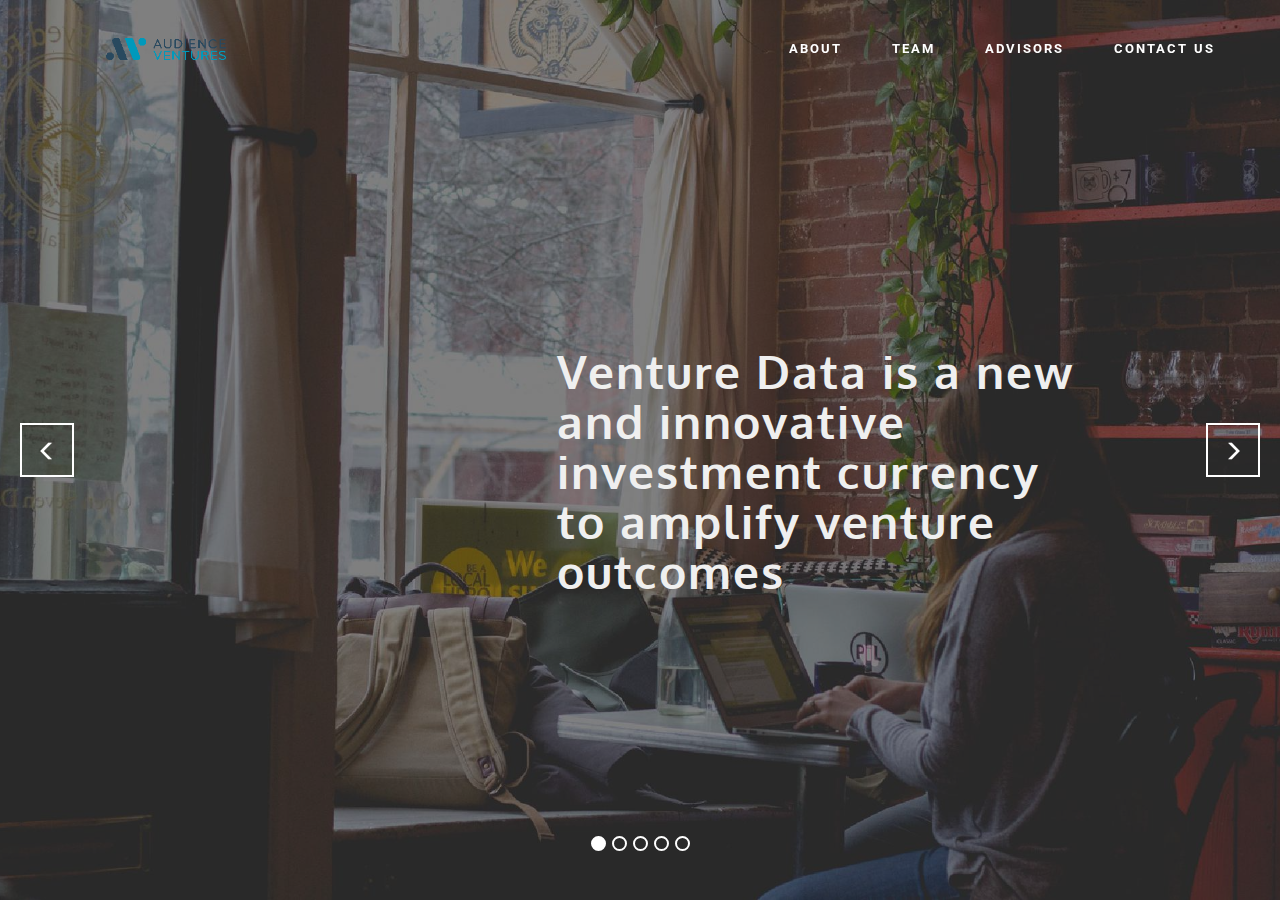
<file: index.html>
<!DOCTYPE html>
<html>
<head>
  <!-- Site made with Mobirise Website Builder v3.12.1, https://mobirise.com -->
  <meta charset="UTF-8">
  <meta http-equiv="X-UA-Compatible" content="IE=edge">
  <meta name="generator" content="Mobirise v3.12.1, mobirise.com">
  <meta name="viewport" content="width=device-width, initial-scale=1">
  <link rel="shortcut icon" href="assets/images/audienceventures-ff-349x128.png" type="image/x-icon">
  <meta name="description" content="">
  
  <link rel="stylesheet" href="https://fonts.googleapis.com/css?family=Roboto:700,400&amp;subset=cyrillic,latin,greek,vietnamese">
  <link rel="stylesheet" href="assets/bootstrap/css/bootstrap.min.css">
  <link rel="stylesheet" href="assets/mobirise/css/style.css">
  <link rel="stylesheet" href="assets/mobirise-slider/style.css">
  <link rel="stylesheet" href="assets/mobirise/css/mbr-additional.css" type="text/css">
  
  
  
</head>
<body>
<section class="mbr-navbar mbr-navbar--freeze mbr-navbar--absolute mbr-navbar--transparent mbr-navbar--sticky mbr-navbar--auto-collapse" id="menu-6">
    <div class="mbr-navbar__section mbr-section">
        <div class="mbr-section__container container">
            <div class="mbr-navbar__container">
                <div class="mbr-navbar__column mbr-navbar__column--s mbr-navbar__brand">
                    <span class="mbr-navbar__brand-link mbr-brand mbr-brand--inline">
                        <span class="mbr-brand__logo"><a href="index.html"><img src="assets/images/audienceventures-ff-349x128.png" class="mbr-navbar__brand-img mbr-brand__img" alt="Mobirise"></a></span>
                        <span class="mbr-brand__name"><a class="mbr-brand__name text-white" href="https://mobirise.com"></a></span>
                    </span>
                </div>
                <div class="mbr-navbar__hamburger mbr-hamburger"><span class="mbr-hamburger__line"></span></div>
                <div class="mbr-navbar__column mbr-navbar__menu">
                    <nav class="mbr-navbar__menu-box mbr-navbar__menu-box--inline-right">
                        <div class="mbr-navbar__column">
                            <ul class="mbr-navbar__items mbr-navbar__items--right float-left mbr-buttons mbr-buttons--freeze mbr-buttons--right btn-decorator mbr-buttons--active mbr-buttons--only-links"> <li class="mbr-navbar__item"><a class="mbr-buttons__link btn text-white" href="index.html#slider-5"></a></li><li class="mbr-navbar__item"><a class="mbr-buttons__link btn text-white" href="About.html">ABOUT</a></li> <li class="mbr-navbar__item"><a class="mbr-buttons__link btn text-white" href="Team.html">TEAM</a></li> <li class="mbr-navbar__item"><a class="mbr-buttons__link btn text-white" href="Advisors.html">ADVISORS</a></li> <li class="mbr-navbar__item"><a class="mbr-buttons__link btn text-white" href="contact.html">CONTACT US</a></li></ul>                            
                            
                        </div>
                    </nav>
                </div>
            </div>
        </div>
    </div>
</section>

<section class="engine"><a rel="external" href="https://mobirise.com">Site Builder</a></section><section class="mbr-slider mbr-section mbr-section--no-padding carousel slide" data-ride="carousel" data-wrap="true" data-interval="5000" id="slider-5" style="background-color: rgb(255, 255, 255);">
    <div class="mbr-section__container">
        <div>
            <ol class="carousel-indicators">
                <li data-app-prevent-settings="" data-target="#slider-5" class="active" data-slide-to="0"></li><li data-app-prevent-settings="" data-target="#slider-5" data-slide-to="1"></li><li data-app-prevent-settings="" data-target="#slider-5" data-slide-to="2"></li><li data-app-prevent-settings="" data-target="#slider-5" data-slide-to="3"></li><li data-app-prevent-settings="" data-target="#slider-5" data-slide-to="4"></li>
            </ol>
            <div class="carousel-inner" role="listbox">
                <div class="mbr-box mbr-section mbr-section--relative mbr-section--fixed-size mbr-section--bg-adapted item dark center mbr-section--full-height active" style="background-image: url(assets/images/mbr-2000x1333.jpg);">
                    <div class="mbr-box__magnet mbr-box__magnet--center-right mbr-box__magnet--sm-padding mbr-after-navbar">
                    <div class="mbr-overlay" style="opacity: 0.5;"></div>                        
                        <div class=" container">
                            
                            <div class="row">
                                <div class=" col-md-6 col-md-offset-5">  

                                <div class="mbr-hero">
                                    <h1 class="mbr-hero__text"><div>Venture Data is a new and innovative investment currency to amplify venture outcomes</div></h1>

                                    <p class="mbr-hero__subtext"></p>
                                </div>
                                
                                </div>
                            </div>
                        </div>
                    </div>
                </div><div class="mbr-box mbr-section mbr-section--relative mbr-section--fixed-size mbr-section--bg-adapted item dark center mbr-section--full-height" style="background-image: url(assets/images/mbr-2-2000x1333.jpg);">
                    <div class="mbr-box__magnet mbr-box__magnet--center-right mbr-box__magnet--sm-padding mbr-after-navbar">
                    <div class="mbr-overlay" style="opacity: 0.5;"></div>                        
                        <div class=" container">
                            
                            <div class="row">
                                <div class=" col-md-6 col-md-offset-5">  

                                <div class="mbr-hero">
                                    <h1 class="mbr-hero__text">Our Industries</h1>

                                    <p class="mbr-hero__subtext"></p>
                                </div>
                                
                                </div>
                            </div>
                        </div>
                    </div>
                </div><div class="mbr-box mbr-section mbr-section--relative mbr-section--fixed-size mbr-section--bg-adapted item dark center mbr-section--full-height" style="background-image: url(assets/images/mbr-2000x1335.jpg);">
                    <div class="mbr-box__magnet mbr-box__magnet--center-left mbr-box__magnet--sm-padding mbr-after-navbar">
                    <div class="mbr-overlay" style="opacity: 0.8;"></div>                        
                        <div class=" container">
                            
                            <div class="row">
                                <div class=" col-md-6 col-md-offset-1">  

                                <div class="mbr-hero">
                                    <h1 class="mbr-hero__text">Subscription Commerce</h1>

                                    <p class="mbr-hero__subtext">At Audience Ventures, we love understanding consumer data and helping our portfolio companies leverage data to acquire new and grow the life-time value of current customers. Technology-enabled subscription commerce, with a particular emphasis on products that lend themselves to require or inspire on-going consumption gets us excited.&nbsp;<br><br><br></p>
                                </div>
                                
                                </div>
                            </div>
                        </div>
                    </div>
                </div><div class="mbr-box mbr-section mbr-section--relative mbr-section--fixed-size mbr-section--bg-adapted item dark center mbr-section--full-height" style="background-image: url(assets/images/mbr-2000x1123.jpg);">
                    <div class="mbr-box__magnet mbr-box__magnet--center-center mbr-box__magnet--sm-padding mbr-after-navbar">
                    <div class="mbr-overlay" style="opacity: 0.8;"></div>                        
                        <div class=" container">
                            
                            <div class="row">
                                <div class=" col-md-8 col-md-offset-2">  

                                <div class="mbr-hero">
                                    <h1 class="mbr-hero__text">Subscription Media/Entertainment</h1>

                                    <p class="mbr-hero__subtext">Our origins in the Media &amp; Entertainment industry, helping content producers and publishers understand their audience, drives our search for unique subscription driven content models that we can help grow through our data-driven investments. We are interested in new models driving offline entertainment with technology enabled attribution and analytics. New applications and strategies driving the SVOD market and technology companies that enable content consumption on a subscription basis.</p>
                                </div>
                                
                                </div>
                            </div>
                        </div>
                    </div>
                </div><div class="mbr-box mbr-section mbr-section--relative mbr-section--fixed-size mbr-section--bg-adapted item dark center mbr-section--full-height" style="background-image: url(assets/images/mbr-2000x1334.jpg);">
                    <div class="mbr-box__magnet mbr-box__magnet--center-center mbr-box__magnet--sm-padding mbr-after-navbar">
                    <div class="mbr-overlay" style="opacity: 0.8;"></div>                        
                        <div class=" container">
                            
                            <div class="row">
                                <div class=" col-md-8 col-md-offset-2">  

                                <div class="mbr-hero">
                                    <h1 class="mbr-hero__text">Peer Financial Tech</h1>

                                    <p class="mbr-hero__subtext">The landscape in technology driven finance is changing rapidly. Consumers and small affinity organizations are driving new models to support the financial system. This includes the first wave of peer lending organizations, the crowd sourced dollars for perks market and more recently equity investments sourced from non-accredited investors. At Audience Ventures we believe the consumer finance industry changes are just beginning as start-ups gain access to data to drive their decision making that rivals incumbents and will allow for new and unique products to serve the rapid market changes.</p>
                                </div>
                                
                                </div>
                            </div>
                        </div>
                    </div>
                </div>
            </div>
            
            <a data-app-prevent-settings="" class="left carousel-control" role="button" data-slide="prev" href="#slider-5">
                <span class="glyphicon glyphicon-menu-left" aria-hidden="true"></span>
                <span class="sr-only">Previous</span>
            </a>
            <a data-app-prevent-settings="" class="right carousel-control" role="button" data-slide="next" href="#slider-5">
                <span class="glyphicon glyphicon-menu-right" aria-hidden="true"></span>
                <span class="sr-only">Next</span>
            </a>
        </div>
    </div>
</section>


  <script src="assets/web/assets/jquery/jquery.min.js"></script>
  <script src="assets/bootstrap/js/bootstrap.min.js"></script>
  <script src="assets/smooth-scroll/smooth-scroll.js"></script>
  <script src="assets/bootstrap-carousel-swipe/bootstrap-carousel-swipe.js"></script>
  <script src="assets/mobirise/js/script.js"></script>
  
  
</body>
</html>
</file>
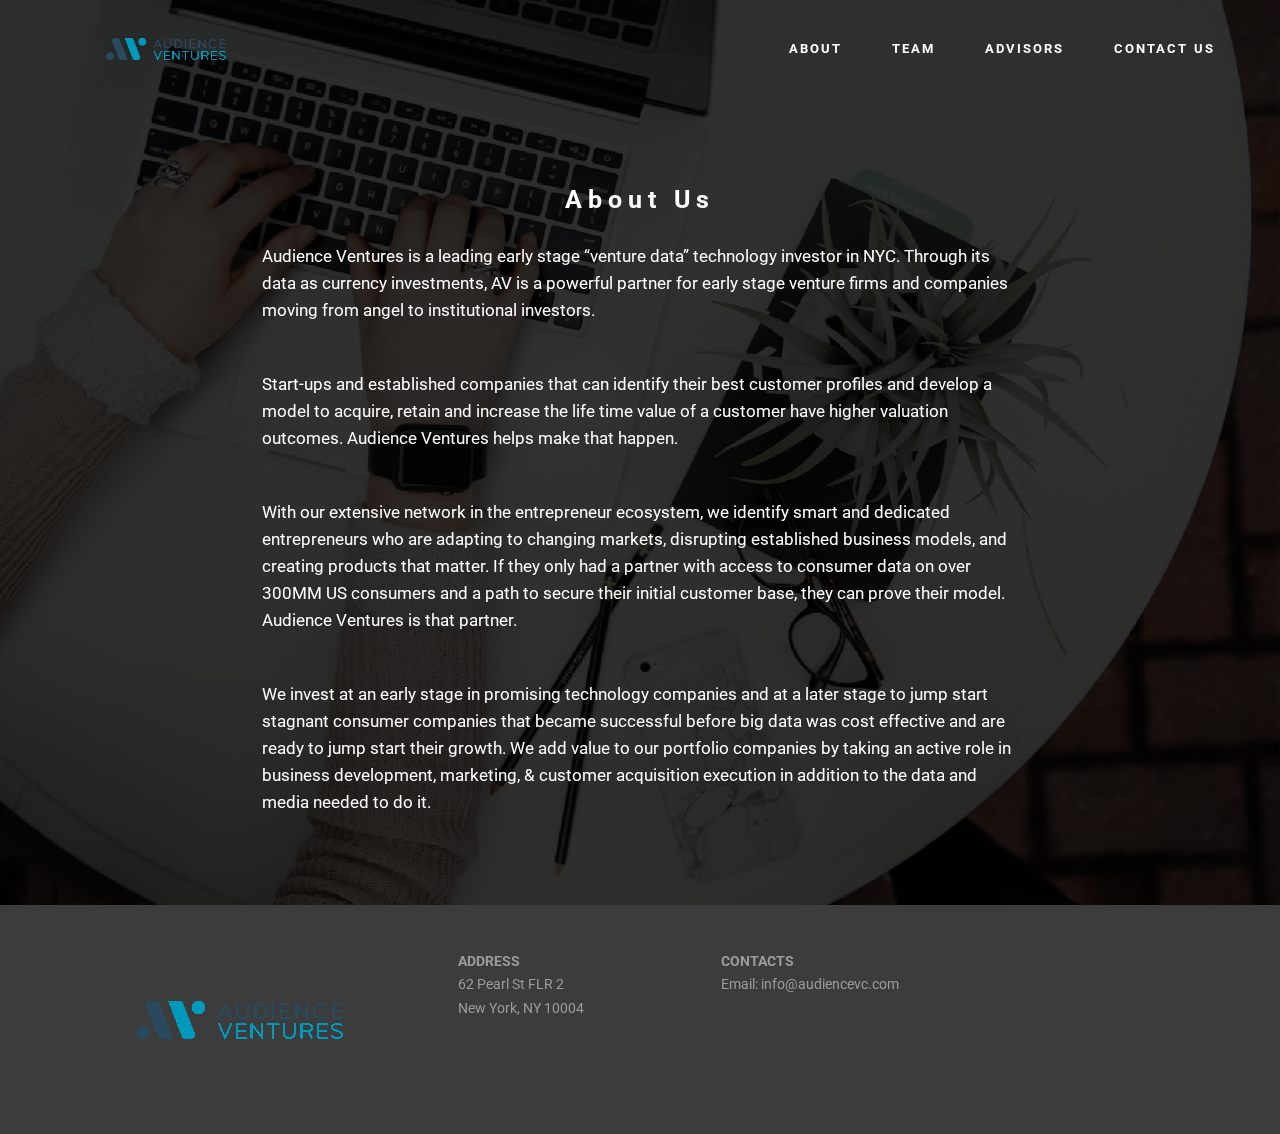
<file: About.html>
<!DOCTYPE html>
<html>
<head>
  <!-- Site made with Mobirise Website Builder v3.12.1, https://mobirise.com -->
  <meta charset="UTF-8">
  <meta http-equiv="X-UA-Compatible" content="IE=edge">
  <meta name="generator" content="Mobirise v3.12.1, mobirise.com">
  <meta name="viewport" content="width=device-width, initial-scale=1">
  <link rel="shortcut icon" href="assets/images/audienceventures-ff-349x128.png" type="image/x-icon">
  <meta name="description" content="Website Maker Description">
  <title>Website Maker Title</title>
  <link rel="stylesheet" href="https://fonts.googleapis.com/css?family=Roboto:700,400&amp;subset=cyrillic,latin,greek,vietnamese">
  <link rel="stylesheet" href="assets/bootstrap/css/bootstrap.min.css">
  <link rel="stylesheet" href="assets/mobirise/css/style.css">
  <link rel="stylesheet" href="assets/mobirise/css/mbr-additional.css" type="text/css">
  
  
  
</head>
<body>
<section class="mbr-navbar mbr-navbar--freeze mbr-navbar--absolute mbr-navbar--transparent mbr-navbar--sticky mbr-navbar--auto-collapse" id="menu-j">
    <div class="mbr-navbar__section mbr-section">
        <div class="mbr-section__container container">
            <div class="mbr-navbar__container">
                <div class="mbr-navbar__column mbr-navbar__column--s mbr-navbar__brand">
                    <span class="mbr-navbar__brand-link mbr-brand mbr-brand--inline">
                        <span class="mbr-brand__logo"><a href="AV.html"><img src="assets/images/audienceventures-ff-349x128.png" class="mbr-navbar__brand-img mbr-brand__img" alt="Mobirise"></a></span>
                        <span class="mbr-brand__name"><a class="mbr-brand__name text-white" href="https://mobirise.com"></a></span>
                    </span>
                </div>
                <div class="mbr-navbar__hamburger mbr-hamburger"><span class="mbr-hamburger__line"></span></div>
                <div class="mbr-navbar__column mbr-navbar__menu">
                    <nav class="mbr-navbar__menu-box mbr-navbar__menu-box--inline-right">
                        <div class="mbr-navbar__column">
                            <ul class="mbr-navbar__items mbr-navbar__items--right float-left mbr-buttons mbr-buttons--freeze mbr-buttons--right btn-decorator mbr-buttons--active mbr-buttons--only-links"> <li class="mbr-navbar__item"><a class="mbr-buttons__link btn text-white" href="index.html#slider-5"></a></li><li class="mbr-navbar__item"><a class="mbr-buttons__link btn text-white" href="About.html">ABOUT</a></li> <li class="mbr-navbar__item"><a class="mbr-buttons__link btn text-white" href="Team.html">TEAM</a></li> <li class="mbr-navbar__item"><a class="mbr-buttons__link btn text-white" href="Advisors.html">ADVISORS</a></li> <li class="mbr-navbar__item"><a class="mbr-buttons__link btn text-white" href="contact.html">CONTACT US</a></li></ul>                            
                            
                        </div>
                    </nav>
                </div>
            </div>
        </div>
    </div>
</section>

<section class="engine"><a rel="external" href="https://mobirise.com">Web Builder</a></section><section class="mbr-section mbr-section--relative mbr-section--fixed-size mbr-parallax-background mbr-after-navbar" id="content5-16" style="background-image: url(assets/images/mbr-12-2000x1333.jpg);">
    <div class="mbr-overlay" style="opacity: 0.8; background-color: rgb(0, 0, 0);"></div>
    <div class="mbr-section__container container mbr-section__container--first" style="padding-top: 93px;">
        <div class="mbr-header mbr-header--wysiwyg row">
            <div class="col-sm-8 col-sm-offset-2">
                <h3 class="mbr-header__text">About Us</h3>
                
            </div>
        </div>
    </div>
    <div class="mbr-section__container container mbr-section__container--last" style="padding-bottom: 93px;">
        <div class="row">
            <div class="mbr-article mbr-article--wysiwyg col-sm-8 col-sm-offset-2"><p>Audience Ventures is a leading early stage “venture data” technology investor in NYC. Through its data as currency investments, AV is a powerful partner for early stage venture firms and companies moving from angel to institutional investors.</p><p><br></p><p>Start-ups and established companies that can identify their best customer profiles and develop a model to acquire, retain and increase the life time value of a customer have higher valuation outcomes. Audience Ventures helps make that happen.</p><p><br></p><p>With our extensive network in the entrepreneur ecosystem, we identify smart and dedicated entrepreneurs who are adapting to changing markets, disrupting established business models, and creating products that matter. If they only had a partner with access to consumer data on over 300MM US consumers and a path to secure their initial customer base, they can prove their model. Audience Ventures is that partner.</p><p><br></p><p>We invest at an early stage in promising technology companies and at a later stage to jump start stagnant consumer companies that became successful before big data was cost effective and are ready to jump start their growth. We add value to our portfolio companies by taking an active role in business development, marketing, &amp; customer acquisition execution in addition to the data and media needed to do it.</p></div>
        </div>
    </div>
    
</section>

<section class="mbr-section mbr-section--relative mbr-section--fixed-size" id="contacts1-i" style="background-color: rgb(60, 60, 60);">
    
    <div class="mbr-section__container container">
        <div class="mbr-contacts mbr-contacts--wysiwyg row" style="padding-top: 45px; padding-bottom: 45px;">
            <div class="col-sm-4">
                <div><img src="assets/images/audienceventures-ff-349x128.png" class="mbr-contacts__img mbr-contacts__img--left"></div>
            </div>
            <div class="col-sm-8">
                <div class="row">
                    <div class="col-sm-4">
                        <p class="mbr-contacts__text"><strong>ADDRESS</strong><br>62 Pearl St FLR 2<br>New York, NY 10004</p>
                    </div>
                    <div class="col-sm-4">
                        <p class="mbr-contacts__text"><strong>CONTACTS</strong><br>
Email: info@audiencevc.com<br><br></p>
                    </div>
                    <div class="col-sm-4"></div>
                </div>
            </div>
        </div>
    </div>
</section>


  <script src="assets/web/assets/jquery/jquery.min.js"></script>
  <script src="assets/bootstrap/js/bootstrap.min.js"></script>
  <script src="assets/smooth-scroll/smooth-scroll.js"></script>
  <script src="assets/jarallax/jarallax.js"></script>
  <script src="assets/mobirise/js/script.js"></script>
  
  
</body>
</html>
</file>
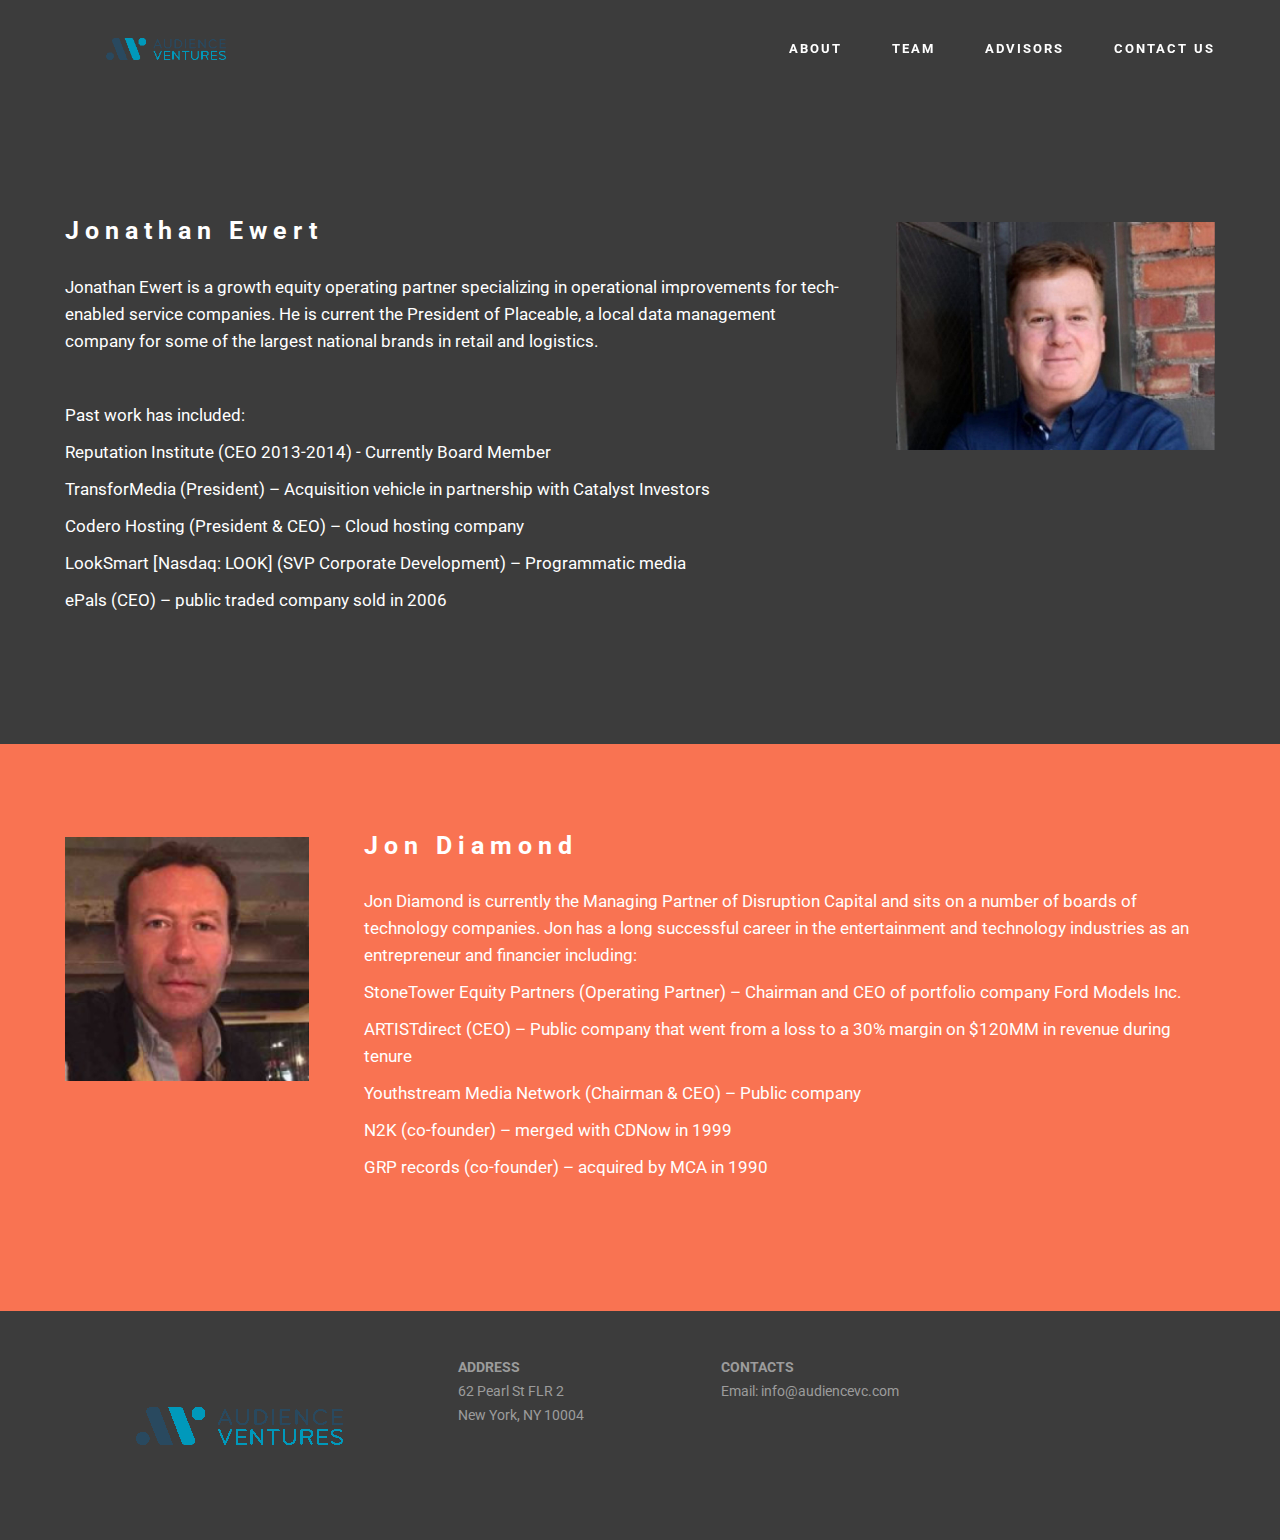
<file: Advisors.html>
<!DOCTYPE html>
<html>
<head>
  <!-- Site made with Mobirise Website Builder v3.12.1, https://mobirise.com -->
  <meta charset="UTF-8">
  <meta http-equiv="X-UA-Compatible" content="IE=edge">
  <meta name="generator" content="Mobirise v3.12.1, mobirise.com">
  <meta name="viewport" content="width=device-width, initial-scale=1">
  <link rel="shortcut icon" href="assets/images/audienceventures-ff-349x128.png" type="image/x-icon">
  <meta name="description" content="Web Page Generator Description">
  <title>Web Page Generator Title</title>
  <link rel="stylesheet" href="https://fonts.googleapis.com/css?family=Roboto:700,400&amp;subset=cyrillic,latin,greek,vietnamese">
  <link rel="stylesheet" href="assets/bootstrap/css/bootstrap.min.css">
  <link rel="stylesheet" href="assets/mobirise/css/style.css">
  <link rel="stylesheet" href="assets/mobirise/css/mbr-additional.css" type="text/css">
  
  
  
</head>
<body>
<section class="mbr-navbar mbr-navbar--freeze mbr-navbar--absolute mbr-navbar--transparent mbr-navbar--sticky mbr-navbar--auto-collapse" id="menu-g">
    <div class="mbr-navbar__section mbr-section">
        <div class="mbr-section__container container">
            <div class="mbr-navbar__container">
                <div class="mbr-navbar__column mbr-navbar__column--s mbr-navbar__brand">
                    <span class="mbr-navbar__brand-link mbr-brand mbr-brand--inline">
                        <span class="mbr-brand__logo"><a href="https://audiencevc.com"><img src="assets/images/audienceventures-ff-349x128.png" class="mbr-navbar__brand-img mbr-brand__img" alt="Mobirise"></a></span>
                        <span class="mbr-brand__name"><a class="mbr-brand__name text-white" href="https://mobirise.com"></a></span>
                    </span>
                </div>
                <div class="mbr-navbar__hamburger mbr-hamburger"><span class="mbr-hamburger__line"></span></div>
                <div class="mbr-navbar__column mbr-navbar__menu">
                    <nav class="mbr-navbar__menu-box mbr-navbar__menu-box--inline-right">
                        <div class="mbr-navbar__column">
                            <ul class="mbr-navbar__items mbr-navbar__items--right float-left mbr-buttons mbr-buttons--freeze mbr-buttons--right btn-decorator mbr-buttons--active mbr-buttons--only-links"> <li class="mbr-navbar__item"><a class="mbr-buttons__link btn text-white" href="index.html#slider-5"></a></li><li class="mbr-navbar__item"><a class="mbr-buttons__link btn text-white" href="About.html">ABOUT</a></li> <li class="mbr-navbar__item"><a class="mbr-buttons__link btn text-white" href="Team.html">TEAM</a></li> <li class="mbr-navbar__item"><a class="mbr-buttons__link btn text-white" href="Advisors.html">ADVISORS</a></li> <li class="mbr-navbar__item"><a class="mbr-buttons__link btn text-white" href="contact.html">CONTACT US</a></li></ul>                            
                            
                        </div>
                    </nav>
                </div>
            </div>
        </div>
    </div>
</section>

<section class="engine"><a rel="external" href="https://mobirise.com">https://mobirise.com/</a></section><section class="mbr-section mbr-section--relative mbr-after-navbar" id="msg-box5-z" style="background-color: rgb(60, 60, 60);">
    
    <div class="mbr-section__container mbr-section__container--isolated container" style="padding-top: 124px; padding-bottom: 93px;">
        <div class="row">
            <div class="mbr-box mbr-box--fixed mbr-box--adapted">
                
                <div class="mbr-box__magnet mbr-class-mbr-box__magnet--center-left col-sm-6 content-size mbr-section__left">
                    <div class="mbr-section__container mbr-section__container--middle">
                        <div class="mbr-header mbr-header--auto-align mbr-header--wysiwyg">
                            <h3 class="mbr-header__text"><span style="font-family: inherit; line-height: 1.5em;">Jonathan Ewert</span><br></h3>
                            
                        </div>
                    </div>
                    <div class="mbr-section__container mbr-section__container--middle">
                        <div class="mbr-article mbr-article--auto-align mbr-article--wysiwyg"><p>Jonathan Ewert is a growth equity operating partner specializing in operational improvements for tech-enabled service companies. He is current the President of Placeable, a local data management company for some of the largest national brands in retail and logistics.&nbsp;</p><p><br></p><p>Past work has included:</p><p>Reputation Institute (CEO 2013-2014) - Currently Board Member</p><p>TransforMedia (President) – Acquisition vehicle in partnership with Catalyst Investors</p><p>Codero Hosting (President &amp; CEO) – Cloud hosting company</p><p>LookSmart [Nasdaq: LOOK] (SVP Corporate Development) – Programmatic media<br></p><p>ePals (CEO) – public traded company sold in 2006<br></p></div>
                    </div>
                    
                </div>
                <div class="mbr-box__magnet mbr-box__magnet--top-left mbr-section__right col-sm-6 image-size" style="width: 21%;">
                    <figure class="mbr-figure mbr-figure--adapted mbr-figure--caption-inside-bottom mbr-figure--full-width"><img src="assets/images/1479183502-jonathan-ewert-2000x1432.jpg" class="mbr-figure__img"></figure>
                </div>
            </div>
        </div>
    </div>
</section>

<section class="mbr-section mbr-section--relative" id="msg-box4-y" style="background-color: rgb(249, 115, 82);">
    
    <div class="mbr-section__container mbr-section__container--isolated container" style="padding-top: 93px; padding-bottom: 93px;">
        <div class="row">
            <div class="mbr-box mbr-box--fixed mbr-box--adapted">
                <div class="mbr-box__magnet mbr-box__magnet--top-right mbr-section__left col-sm-6 image-size" style="width: 17%;">
                    <figure class="mbr-figure mbr-figure--adapted mbr-figure--caption-inside-bottom mbr-figure--full-width"><img src="assets/images/aaeaaqaaaaaaaaimaaaajdi2zdhiogrilwviytgtndfmnc1in2zhlwzlmdcxymiynthlnq-2000x2000.jpg" class="mbr-figure__img"></figure>
                </div>
                <div class="mbr-box__magnet mbr-class-mbr-box__magnet--center-left col-sm-6 content-size mbr-section__right">
                    <div class="mbr-section__container mbr-section__container--middle">
                        <div class="mbr-header mbr-header--auto-align mbr-header--wysiwyg">
                            <h3 class="mbr-header__text">Jon Diamond</h3>
                            
                        </div>
                    </div>
                    <div class="mbr-section__container mbr-section__container--middle">
                        <div class="mbr-article mbr-article--auto-align mbr-article--wysiwyg"><p>Jon Diamond is currently the Managing Partner of Disruption Capital and sits on a number of boards of technology companies. Jon has a long successful career in the entertainment and technology industries as an entrepreneur and financier including:&nbsp;</p><p>StoneTower Equity Partners (Operating Partner) – Chairman and CEO of portfolio company Ford Models Inc.</p><p>ARTISTdirect (CEO) – Public company that went from a loss to a 30% margin on $120MM in revenue during tenure<br></p><p>Youthstream Media Network (Chairman &amp; CEO) – Public company<br></p><p>N2K (co-founder) – merged with CDNow in 1999<br></p><p>GRP records (co-founder) – acquired by MCA in 1990<br></p></div>
                    </div>
                    
                </div>
                
            </div>
        </div>
    </div>
</section>

<section class="mbr-section mbr-section--relative mbr-section--fixed-size" id="contacts1-f" style="background-color: rgb(60, 60, 60);">
    
    <div class="mbr-section__container container">
        <div class="mbr-contacts mbr-contacts--wysiwyg row" style="padding-top: 45px; padding-bottom: 45px;">
            <div class="col-sm-4">
                <div><img src="assets/images/audienceventures-ff-349x128.png" class="mbr-contacts__img mbr-contacts__img--left"></div>
            </div>
            <div class="col-sm-8">
                <div class="row">
                    <div class="col-sm-4">
                        <p class="mbr-contacts__text"><strong>ADDRESS</strong><br>62 Pearl St FLR 2<br>New York, NY 10004</p>
                    </div>
                    <div class="col-sm-4">
                        <p class="mbr-contacts__text"><strong>CONTACTS</strong><br>
Email: info@audiencevc.com<br><br></p>
                    </div>
                    <div class="col-sm-4"></div>
                </div>
            </div>
        </div>
    </div>
</section>


  <script src="assets/web/assets/jquery/jquery.min.js"></script>
  <script src="assets/bootstrap/js/bootstrap.min.js"></script>
  <script src="assets/smooth-scroll/smooth-scroll.js"></script>
  <script src="assets/mobirise/js/script.js"></script>
  
  
</body>
</html>
</file>
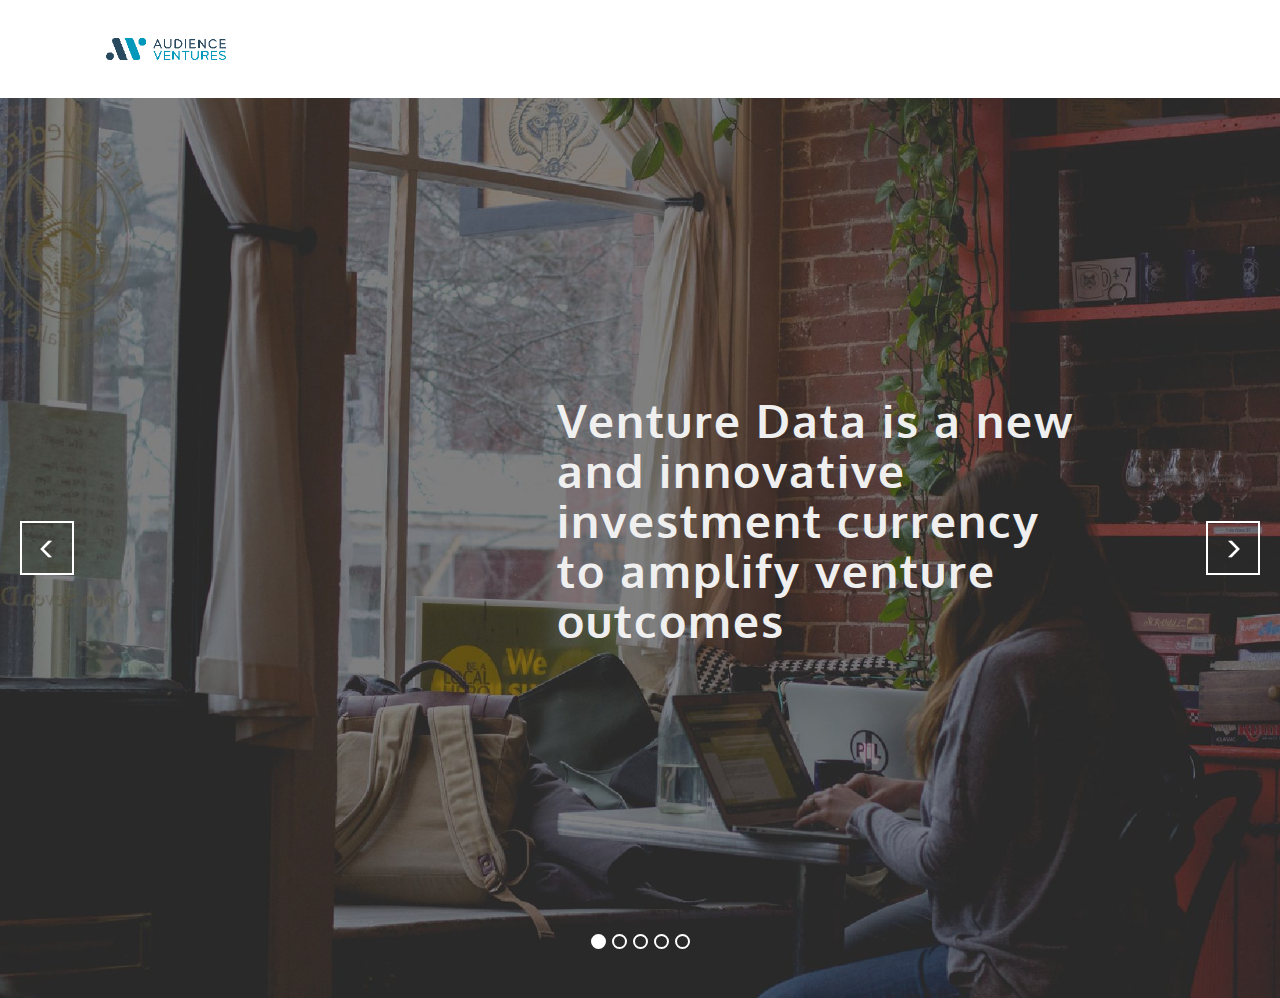
<file: AV.html>
<!DOCTYPE html>
<html>
<head>
  <!-- Site made with Mobirise Website Builder v3.12.1, https://mobirise.com -->
  <meta charset="UTF-8">
  <meta http-equiv="X-UA-Compatible" content="IE=edge">
  <meta name="generator" content="Mobirise v3.12.1, mobirise.com">
  <meta name="viewport" content="width=device-width, initial-scale=1">
  <link rel="shortcut icon" href="assets/images/audienceventures-ff-349x128.png" type="image/x-icon">
  <meta name="description" content="">
  
  <link rel="stylesheet" href="https://fonts.googleapis.com/css?family=Roboto:700,400&amp;subset=cyrillic,latin,greek,vietnamese">
  <link rel="stylesheet" href="assets/bootstrap/css/bootstrap.min.css">
  <link rel="stylesheet" href="assets/mobirise/css/style.css">
  <link rel="stylesheet" href="assets/mobirise-slider/style.css">
  <link rel="stylesheet" href="assets/mobirise/css/mbr-additional.css" type="text/css">
  
  
  
</head>
<body>
<section class="mbr-navbar mbr-navbar--freeze mbr-navbar--absolute mbr-navbar--transparent mbr-navbar--sticky mbr-navbar--auto-collapse" id="menu-6">
    <div class="mbr-navbar__section mbr-section">
        <div class="mbr-section__container container">
            <div class="mbr-navbar__container">
                <div class="mbr-navbar__column mbr-navbar__column--s mbr-navbar__brand">
                    <span class="mbr-navbar__brand-link mbr-brand mbr-brand--inline">
                        <span class="mbr-brand__logo"><a href="AV.html"><img src="assets/images/audienceventures-ff-349x128.png" class="mbr-navbar__brand-img mbr-brand__img" alt="Mobirise"></a></span>
                        <span class="mbr-brand__name"><a class="mbr-brand__name text-white" href="https://mobirise.com"></a></span>
                    </span>
                </div>
                <div class="mbr-navbar__hamburger mbr-hamburger"><span class="mbr-hamburger__line"></span></div>
                <div class="mbr-navbar__column mbr-navbar__menu">
                    <nav class="mbr-navbar__menu-box mbr-navbar__menu-box--inline-right">
                        <div class="mbr-navbar__column">
                            <ul class="mbr-navbar__items mbr-navbar__items--right float-left mbr-buttons mbr-buttons--freeze mbr-buttons--right btn-decorator mbr-buttons--active mbr-buttons--only-links"> <li class="mbr-navbar__item"><a class="mbr-buttons__link btn text-white" href="index.html#slider-5"></a></li><li class="mbr-navbar__item"><a class="mbr-buttons__link btn text-white" href="About.html">ABOUT</a></li> <li class="mbr-navbar__item"><a class="mbr-buttons__link btn text-white" href="Team.html">TEAM</a></li> <li class="mbr-navbar__item"><a class="mbr-buttons__link btn text-white" href="Advisors.html">ADVISORS</a></li> <li class="mbr-navbar__item"><a class="mbr-buttons__link btn text-white" href="contact.html">CONTACT US</a></li></ul>                            
                            
                        </div>
                    </nav>
                </div>
            </div>
        </div>
    </div>
</section>

<section class="engine"><a rel="external" href="https://mobirise.com">Mobirise</a></section><section class="mbr-slider mbr-section mbr-section--no-padding carousel slide mbr-after-navbar" data-ride="carousel" data-wrap="true" data-interval="5000" id="slider-5" style="background-color: rgb(255, 255, 255);">
    <div class="mbr-section__container">
        <div>
            <ol class="carousel-indicators">
                <li data-app-prevent-settings="" data-target="#slider-5" class="active" data-slide-to="0"></li><li data-app-prevent-settings="" data-target="#slider-5" data-slide-to="1"></li><li data-app-prevent-settings="" data-target="#slider-5" data-slide-to="2"></li><li data-app-prevent-settings="" data-target="#slider-5" data-slide-to="3"></li><li data-app-prevent-settings="" data-target="#slider-5" data-slide-to="4"></li>
            </ol>
            <div class="carousel-inner" role="listbox">
                <div class="mbr-box mbr-section mbr-section--relative mbr-section--fixed-size mbr-section--bg-adapted item dark center mbr-section--full-height active" style="background-image: url(assets/images/mbr-2000x1333.jpg);">
                    <div class="mbr-box__magnet mbr-box__magnet--center-right mbr-box__magnet--sm-padding">
                    <div class="mbr-overlay" style="opacity: 0.5;"></div>                        
                        <div class=" container">
                            
                            <div class="row">
                                <div class=" col-md-6 col-md-offset-5">  

                                <div class="mbr-hero">
                                    <h1 class="mbr-hero__text"><div>Venture Data is a new and innovative investment currency to amplify venture outcomes</div></h1>

                                    <p class="mbr-hero__subtext"></p>
                                </div>
                                
                                </div>
                            </div>
                        </div>
                    </div>
                </div><div class="mbr-box mbr-section mbr-section--relative mbr-section--fixed-size mbr-section--bg-adapted item dark center mbr-section--full-height" style="background-image: url(assets/images/mbr-2-2000x1333.jpg);">
                    <div class="mbr-box__magnet mbr-box__magnet--center-right mbr-box__magnet--sm-padding">
                    <div class="mbr-overlay" style="opacity: 0.5;"></div>                        
                        <div class=" container">
                            
                            <div class="row">
                                <div class=" col-md-6 col-md-offset-5">  

                                <div class="mbr-hero">
                                    <h1 class="mbr-hero__text">Our Industries</h1>

                                    <p class="mbr-hero__subtext"></p>
                                </div>
                                
                                </div>
                            </div>
                        </div>
                    </div>
                </div><div class="mbr-box mbr-section mbr-section--relative mbr-section--fixed-size mbr-section--bg-adapted item dark center mbr-section--full-height" style="background-image: url(assets/images/mbr-2000x1335.jpg);">
                    <div class="mbr-box__magnet mbr-box__magnet--center-left mbr-box__magnet--sm-padding">
                    <div class="mbr-overlay" style="opacity: 0.8;"></div>                        
                        <div class=" container">
                            
                            <div class="row">
                                <div class=" col-md-6 col-md-offset-1">  

                                <div class="mbr-hero">
                                    <h1 class="mbr-hero__text">Subscription Commerce</h1>

                                    <p class="mbr-hero__subtext">At Audience Ventures, we love understanding consumer data and helping our portfolio companies leverage data to acquire new and grow the life-time value of current customers. Technology-enabled subscription commerce, with a particular emphasis on products that lend themselves to require or inspire on-going consumption gets us excited.&nbsp;<br><br><br></p>
                                </div>
                                
                                </div>
                            </div>
                        </div>
                    </div>
                </div><div class="mbr-box mbr-section mbr-section--relative mbr-section--fixed-size mbr-section--bg-adapted item dark center mbr-section--full-height" style="background-image: url(assets/images/mbr-2000x1123.jpg);">
                    <div class="mbr-box__magnet mbr-box__magnet--center-center mbr-box__magnet--sm-padding">
                    <div class="mbr-overlay" style="opacity: 0.8;"></div>                        
                        <div class=" container">
                            
                            <div class="row">
                                <div class=" col-md-8 col-md-offset-2">  

                                <div class="mbr-hero">
                                    <h1 class="mbr-hero__text">Subscription Media/Entertainment</h1>

                                    <p class="mbr-hero__subtext">Our origins in the Media &amp; Entertainment industry, helping content producers and publishers understand their audience, drives our search for unique subscription driven content models that we can help grow through our data-driven investments. We are interested in new models driving offline entertainment with technology enabled attribution and analytics. New applications and strategies driving the SVOD market and technology companies that enable content consumption on a subscription basis.</p>
                                </div>
                                
                                </div>
                            </div>
                        </div>
                    </div>
                </div><div class="mbr-box mbr-section mbr-section--relative mbr-section--fixed-size mbr-section--bg-adapted item dark center mbr-section--full-height" style="background-image: url(assets/images/mbr-2000x1334.jpg);">
                    <div class="mbr-box__magnet mbr-box__magnet--center-center mbr-box__magnet--sm-padding">
                    <div class="mbr-overlay" style="opacity: 0.8;"></div>                        
                        <div class=" container">
                            
                            <div class="row">
                                <div class=" col-md-8 col-md-offset-2">  

                                <div class="mbr-hero">
                                    <h1 class="mbr-hero__text">Peer Financial Tech</h1>

                                    <p class="mbr-hero__subtext">The landscape in technology driven finance is changing rapidly. Consumers and small affinity organizations are driving new models to support the financial system. This includes the first wave of peer lending organizations, the crowd sourced dollars for perks market and more recently equity investments sourced from non-accredited investors. At Audience Ventures we believe the consumer finance industry changes are just beginning as start-ups gain access to data to drive their decision making that rivals incumbents and will allow for new and unique products to serve the rapid market changes.</p>
                                </div>
                                
                                </div>
                            </div>
                        </div>
                    </div>
                </div>
            </div>
            
            <a data-app-prevent-settings="" class="left carousel-control" role="button" data-slide="prev" href="#slider-5">
                <span class="glyphicon glyphicon-menu-left" aria-hidden="true"></span>
                <span class="sr-only">Previous</span>
            </a>
            <a data-app-prevent-settings="" class="right carousel-control" role="button" data-slide="next" href="#slider-5">
                <span class="glyphicon glyphicon-menu-right" aria-hidden="true"></span>
                <span class="sr-only">Next</span>
            </a>
        </div>
    </div>
</section>


  <script src="assets/web/assets/jquery/jquery.min.js"></script>
  <script src="assets/bootstrap/js/bootstrap.min.js"></script>
  <script src="assets/smooth-scroll/smooth-scroll.js"></script>
  <script src="assets/bootstrap-carousel-swipe/bootstrap-carousel-swipe.js"></script>
  <script src="assets/mobirise/js/script.js"></script>
  
  
</body>
</html>
</file>
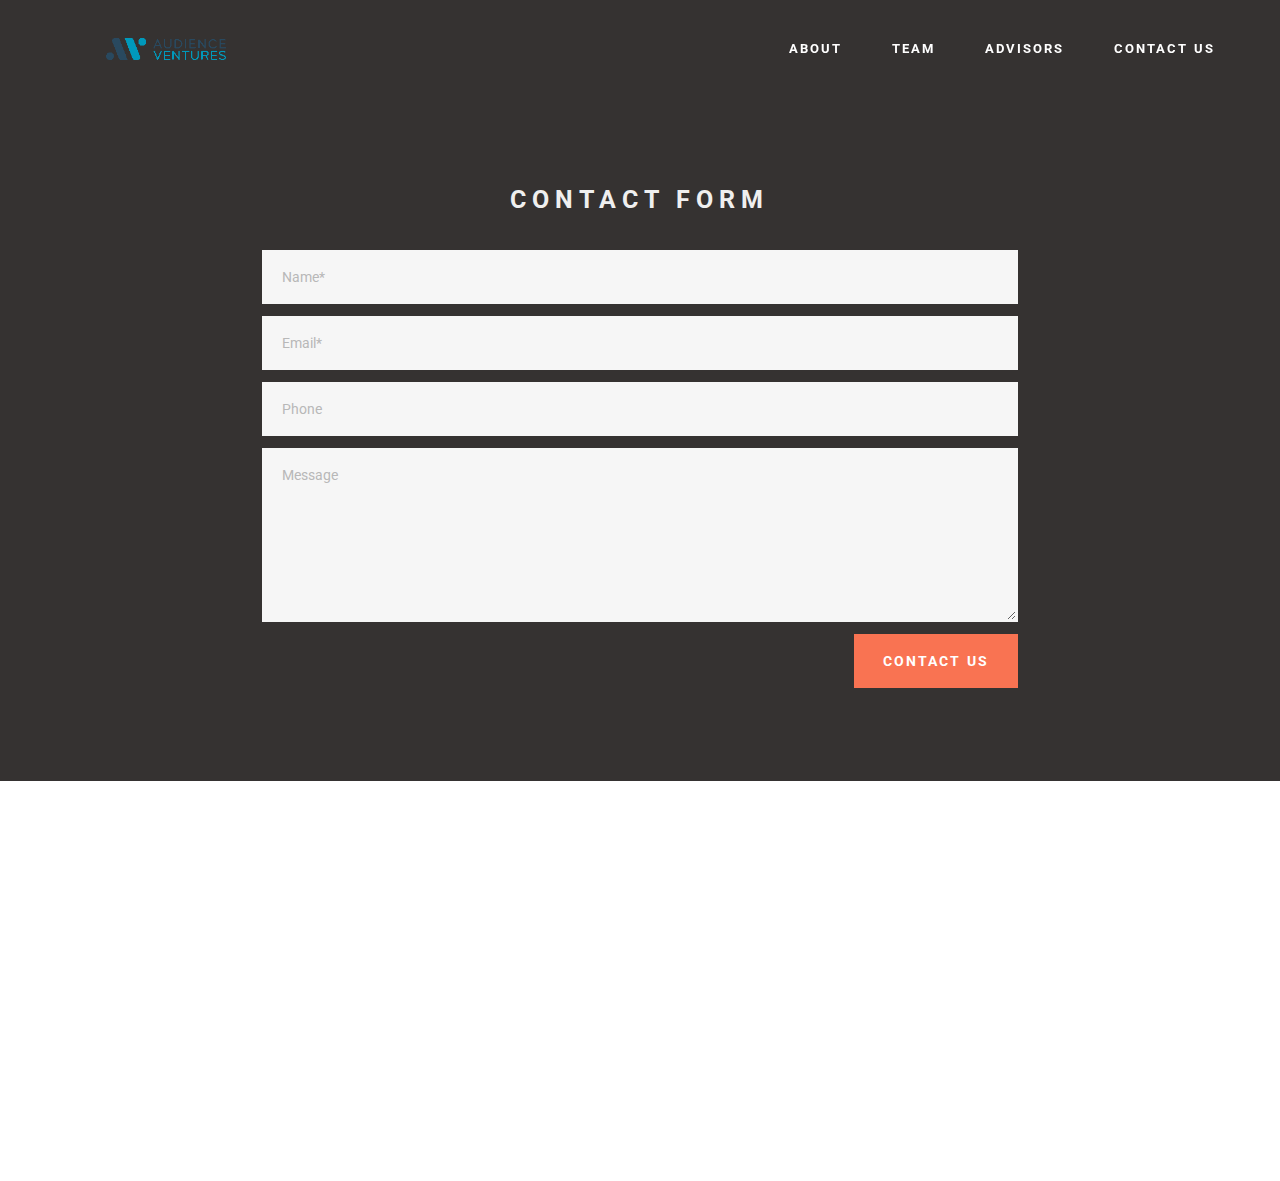
<file: contact.html>
<!DOCTYPE html>
<html>
<head>
  <!-- Site made with Mobirise Website Builder v3.12.1, https://mobirise.com -->
  <meta charset="UTF-8">
  <meta http-equiv="X-UA-Compatible" content="IE=edge">
  <meta name="generator" content="Mobirise v3.12.1, mobirise.com">
  <meta name="viewport" content="width=device-width, initial-scale=1">
  <link rel="shortcut icon" href="assets/images/audienceventures-ff-349x128.png" type="image/x-icon">
  <meta name="description" content="Website Builder Description">
  <title>Website Builder Title</title>
  <link rel="stylesheet" href="https://fonts.googleapis.com/css?family=Roboto:700,400&amp;subset=cyrillic,latin,greek,vietnamese">
  <link rel="stylesheet" href="assets/bootstrap/css/bootstrap.min.css">
  <link rel="stylesheet" href="assets/mobirise/css/style.css">
  <link rel="stylesheet" href="assets/mobirise/css/mbr-additional.css" type="text/css">
  
  
  
</head>
<body>
<section class="mbr-navbar mbr-navbar--freeze mbr-navbar--absolute mbr-navbar--transparent mbr-navbar--sticky mbr-navbar--auto-collapse" id="menu-10">
    <div class="mbr-navbar__section mbr-section">
        <div class="mbr-section__container container">
            <div class="mbr-navbar__container">
                <div class="mbr-navbar__column mbr-navbar__column--s mbr-navbar__brand">
                    <span class="mbr-navbar__brand-link mbr-brand mbr-brand--inline">
                        <span class="mbr-brand__logo"><a href="index.html"><img src="assets/images/audienceventures-ff-349x128.png" class="mbr-navbar__brand-img mbr-brand__img" alt="Mobirise"></a></span>
                        <span class="mbr-brand__name"><a class="mbr-brand__name text-white" href="https://mobirise.com"></a></span>
                    </span>
                </div>
                <div class="mbr-navbar__hamburger mbr-hamburger"><span class="mbr-hamburger__line"></span></div>
                <div class="mbr-navbar__column mbr-navbar__menu">
                    <nav class="mbr-navbar__menu-box mbr-navbar__menu-box--inline-right">
                        <div class="mbr-navbar__column">
                            <ul class="mbr-navbar__items mbr-navbar__items--right float-left mbr-buttons mbr-buttons--freeze mbr-buttons--right btn-decorator mbr-buttons--active mbr-buttons--only-links"> <li class="mbr-navbar__item"><a class="mbr-buttons__link btn text-white" href="index.html#slider-5"></a></li><li class="mbr-navbar__item"><a class="mbr-buttons__link btn text-white" href="About.html">ABOUT</a></li> <li class="mbr-navbar__item"><a class="mbr-buttons__link btn text-white" href="Team.html">TEAM</a></li> <li class="mbr-navbar__item"><a class="mbr-buttons__link btn text-white" href="Advisors.html">ADVISORS</a></li> <li class="mbr-navbar__item"><a class="mbr-buttons__link btn text-white" href="contact.html">CONTACT US</a></li></ul>                            
                            
                        </div>
                    </nav>
                </div>
            </div>
        </div>
    </div>
</section>

<section class="engine"><a rel="external" href="https://mobirise.com">Mobirise Website Builder</a></section><section class="mbr-section mbr-section--relative mbr-section--fixed-size mbr-after-navbar" id="form1-14" style="background-color: rgb(53, 50, 49);">
    
    <div class="mbr-section__container mbr-section__container--std-padding container" style="padding-top: 93px; padding-bottom: 93px;">
        <div class="row">
            <div class="col-sm-12">
                <div class="row">
                    <div class="col-sm-8 col-sm-offset-2" data-form-type="formoid">
                        <div class="mbr-header mbr-header--center mbr-header--std-padding">
                            <h2 class="mbr-header__text">CONTACT FORM</h2>
                        </div>
                        <div data-form-alert="true">
                            <div class="hide" data-form-alert-success="true">Thanks for filling out form!</div>
                        </div>
                        <form action="https://mobirise.com/" method="post" data-form-title="CONTACT FORM">
                            <input type="hidden" value="nPfOWLhSu8U8xgtEQ/5u/FudlR63Q/EMwP8Rnyg68z3NGFxoo3+IsvBPkTpDCnghWpgBeiCkMAmNgsSJCLJbJT7jwZdwsLGwzZexiSCXMr8yLMoYvgT5rFiYKagDCANc" data-form-email="true">
                            <div class="form-group">
                                <input type="text" class="form-control" name="name" required="" placeholder="Name*" data-form-field="Name">
                            </div>
                            <div class="form-group">
                                <input type="email" class="form-control" name="email" required="" placeholder="Email*" data-form-field="Email">
                            </div>
                            <div class="form-group">
                                <input type="tel" class="form-control" name="phone" placeholder="Phone" data-form-field="Phone">
                            </div>
                            <div class="form-group">
                                <textarea class="form-control" name="message" rows="7" placeholder="Message" data-form-field="Message"></textarea>
                            </div>
                            <div class="mbr-buttons mbr-buttons--right"><button type="submit" class="mbr-buttons__btn btn btn-lg btn-danger">CONTACT US</button></div>
                        </form>
                    </div>
                </div>
            </div>
        </div>
    </div>
</section>

<figure class="mbr-figure mbr-figure--wysiwyg mbr-figure--full-width mbr-figure--caption-outside-bottom" id="map1-12">
    <div class="mbr-figure__map"><iframe frameborder="0" style="border:0" src="https://www.google.com/maps/embed/v1/place?key=AIzaSyA0Dx_boXQiwvdz8sJHoYeZNVTdoWONYkU&amp;q=place_id:ChIJX3m0ahRawokRLfgGcOxltA0" allowfullscreen=""></iframe></div>
</figure>


  <script src="assets/web/assets/jquery/jquery.min.js"></script>
  <script src="assets/bootstrap/js/bootstrap.min.js"></script>
  <script src="assets/smooth-scroll/smooth-scroll.js"></script>
  <!--[if lte IE 9]>
    <script src="assets/jquery-placeholder/jquery.placeholder.min.js"></script>
  <![endif]-->
  <script src="assets/mobirise/js/script.js"></script>
  <script src="assets/formoid/formoid.min.js"></script>
  
  
</body>
</html>
</file>
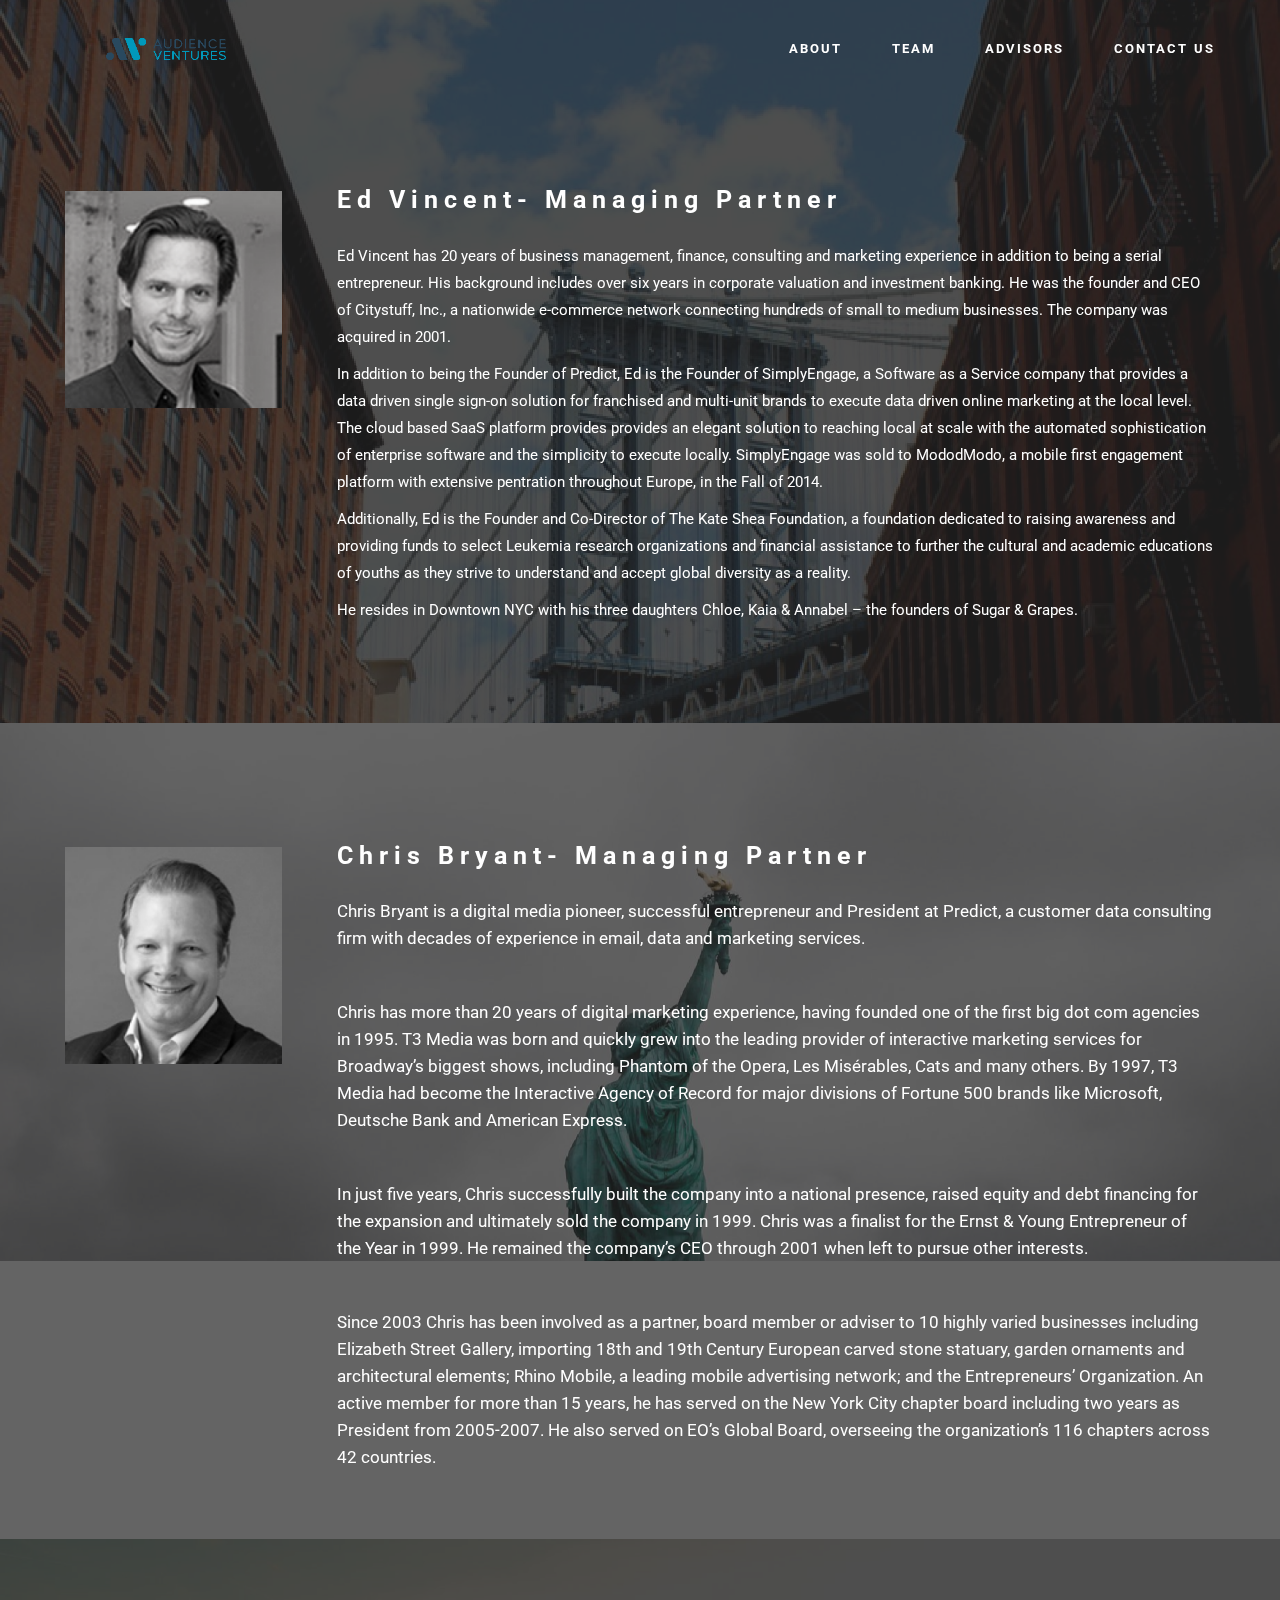
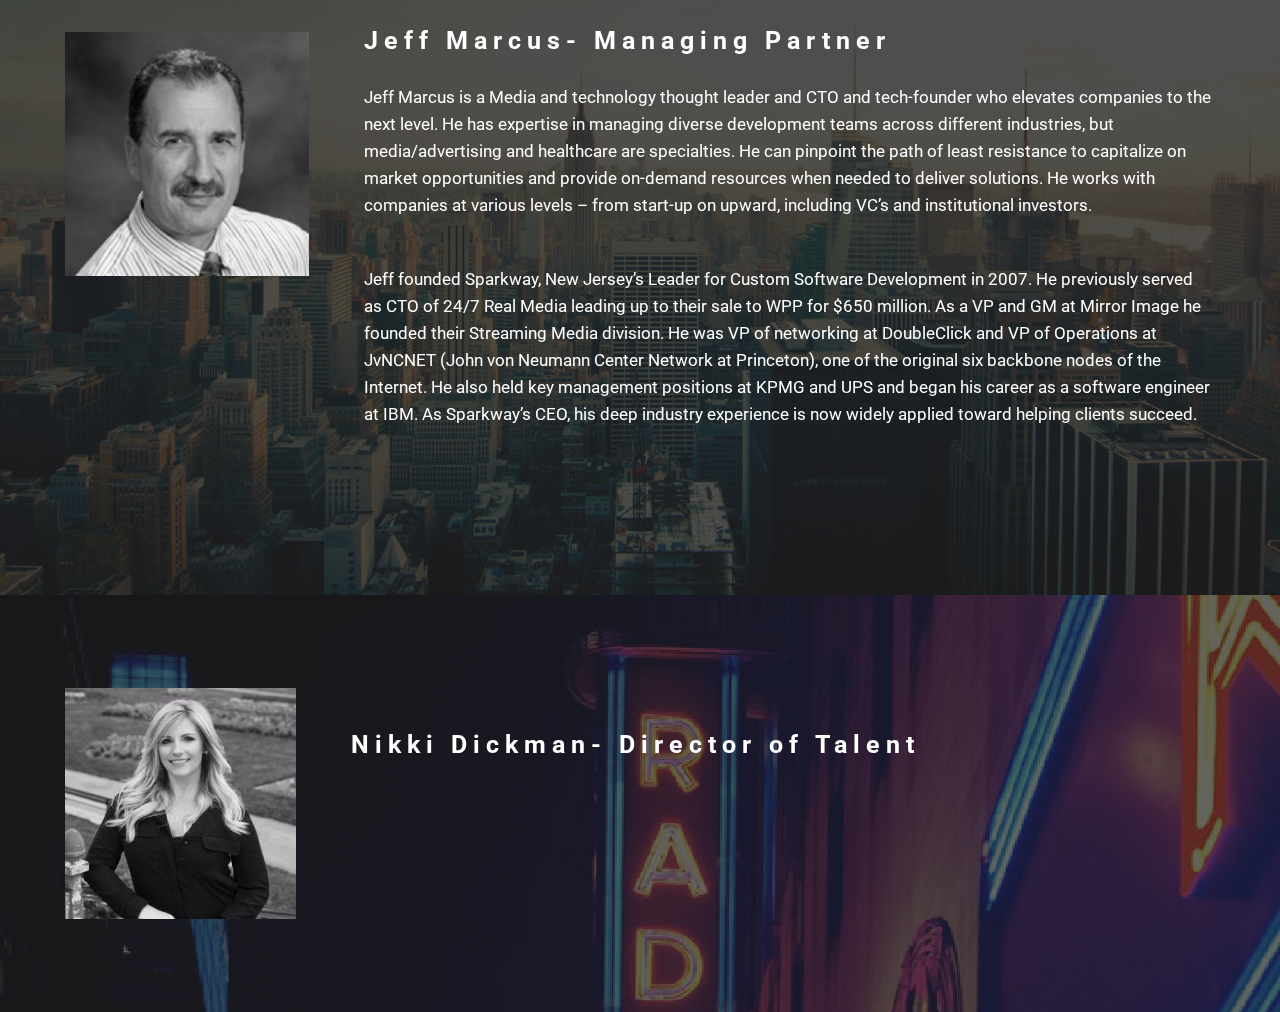
<file: Team.html>
<!DOCTYPE html>
<html>
<head>
  <!-- Site made with Mobirise Website Builder v3.12.1, https://mobirise.com -->
  <meta charset="UTF-8">
  <meta http-equiv="X-UA-Compatible" content="IE=edge">
  <meta name="generator" content="Mobirise v3.12.1, mobirise.com">
  <meta name="viewport" content="width=device-width, initial-scale=1">
  <link rel="shortcut icon" href="assets/images/audienceventures-ff-349x128.png" type="image/x-icon">
  <meta name="description" content="Web Page Builder Description">
  <title>Web Page Builder Title</title>
  <link rel="stylesheet" href="https://fonts.googleapis.com/css?family=Roboto:700,400&amp;subset=cyrillic,latin,greek,vietnamese">
  <link rel="stylesheet" href="assets/bootstrap/css/bootstrap.min.css">
  <link rel="stylesheet" href="assets/mobirise/css/style.css">
  <link rel="stylesheet" href="assets/mobirise/css/mbr-additional.css" type="text/css">
  
  
  
</head>
<body>
<section class="mbr-navbar mbr-navbar--freeze mbr-navbar--absolute mbr-navbar--transparent mbr-navbar--sticky mbr-navbar--auto-collapse" id="menu-m">
    <div class="mbr-navbar__section mbr-section">
        <div class="mbr-section__container container">
            <div class="mbr-navbar__container">
                <div class="mbr-navbar__column mbr-navbar__column--s mbr-navbar__brand">
                    <span class="mbr-navbar__brand-link mbr-brand mbr-brand--inline">
                        <span class="mbr-brand__logo"><a href="https://audiencevc.com"><img src="assets/images/audienceventures-ff-349x128.png" class="mbr-navbar__brand-img mbr-brand__img" alt="Mobirise"></a></span>
                        <span class="mbr-brand__name"><a class="mbr-brand__name text-white" href="https://mobirise.com"></a></span>
                    </span>
                </div>
                <div class="mbr-navbar__hamburger mbr-hamburger"><span class="mbr-hamburger__line"></span></div>
                <div class="mbr-navbar__column mbr-navbar__menu">
                    <nav class="mbr-navbar__menu-box mbr-navbar__menu-box--inline-right">
                        <div class="mbr-navbar__column">
                            <ul class="mbr-navbar__items mbr-navbar__items--right float-left mbr-buttons mbr-buttons--freeze mbr-buttons--right btn-decorator mbr-buttons--active mbr-buttons--only-links"> <li class="mbr-navbar__item"><a class="mbr-buttons__link btn text-white" href="index.html#slider-5"></a></li><li class="mbr-navbar__item"><a class="mbr-buttons__link btn text-white" href="About.html">ABOUT</a></li> <li class="mbr-navbar__item"><a class="mbr-buttons__link btn text-white" href="Team.html">TEAM</a></li> <li class="mbr-navbar__item"><a class="mbr-buttons__link btn text-white" href="Advisors.html">ADVISORS</a></li> <li class="mbr-navbar__item"><a class="mbr-buttons__link btn text-white" href="contact.html">CONTACT US</a></li></ul>                            
                            
                        </div>
                    </nav>
                </div>
            </div>
        </div>
    </div>
</section>

<section class="engine"><a rel="external" href="https://mobirise.com">Mobirise Web Site Generator</a></section><section class="mbr-section mbr-section--relative mbr-parallax-background mbr-after-navbar" id="msg-box4-s" style="background-image: url(assets/images/mbr-2-2000x3000.jpg);">
    <div class="mbr-overlay" style="opacity: 0.8; background-color: rgb(34, 34, 34);"></div>
    <div class="mbr-section__container mbr-section__container--isolated container" style="padding-top: 93px; padding-bottom: 62px;">
        <div class="row">
            <div class="mbr-box mbr-box--fixed mbr-box--adapted">
                <div class="mbr-box__magnet mbr-box__magnet--top-right mbr-section__left col-sm-6 image-size" style="width: 15%;">
                    <figure class="mbr-figure mbr-figure--adapted mbr-figure--caption-inside-bottom mbr-figure--full-width"><img src="assets/images/ed-vincent-1-2000x2000.png" class="mbr-figure__img"></figure>
                </div>
                <div class="mbr-box__magnet mbr-class-mbr-box__magnet--center-left col-sm-6 content-size mbr-section__right">
                    <div class="mbr-section__container mbr-section__container--middle">
                        <div class="mbr-header mbr-header--auto-align mbr-header--wysiwyg">
                            <h3 class="mbr-header__text">Ed Vincent- Managing Partner</h3>
                            
                        </div>
                    </div>
                    <div class="mbr-section__container mbr-section__container--middle">
                        <div class="mbr-article mbr-article--auto-align mbr-article--wysiwyg"><p>Ed Vincent has 20 years of business management, finance, consulting and marketing experience in addition to being a serial entrepreneur. His background includes over six years in corporate valuation and investment banking. He was the founder and CEO of Citystuff, Inc., a nationwide e-commerce network connecting hundreds of small to medium businesses. The company was acquired in 2001.</p><p>In addition to being the Founder of Predict, Ed is the Founder of SimplyEngage, a Software as a Service company that provides a data driven single sign-on solution for franchised and multi-unit brands to execute data driven online marketing at the local level. The cloud based SaaS platform provides provides an elegant solution to reaching local at scale with the automated sophistication of enterprise software and the simplicity to execute locally. SimplyEngage was sold to MododModo, a mobile first engagement platform with extensive pentration throughout Europe, in the Fall of 2014.</p><p>Additionally, Ed is the Founder and Co-Director of The Kate Shea Foundation, a foundation dedicated to raising awareness and providing funds to select Leukemia research organizations and financial assistance to further the cultural and academic educations of youths as they strive to understand and accept global diversity as a reality.<br></p><p>He resides in Downtown NYC with his three daughters Chloe, Kaia &amp; Annabel – the founders of Sugar &amp; Grapes.</p></div>
                    </div>
                    
                </div>
                
            </div>
        </div>
    </div>
</section>

<section class="mbr-section mbr-section--relative mbr-parallax-background" id="msg-box4-t" style="background-image: url(assets/images/mbr-11-2000x1333.jpg);">
    <div class="mbr-overlay" style="opacity: 0.7; background-color: rgb(34, 34, 34);"></div>
    <div class="mbr-section__container mbr-section__container--isolated container" style="padding-top: 124px; padding-bottom: 31px;">
        <div class="row">
            <div class="mbr-box mbr-box--fixed mbr-box--adapted">
                <div class="mbr-box__magnet mbr-box__magnet--top-right mbr-section__left col-sm-6 image-size" style="width: 15%;">
                    <figure class="mbr-figure mbr-figure--adapted mbr-figure--caption-inside-bottom mbr-figure--full-width"><img src="assets/images/chris-bryant-1-2000x2000.png" class="mbr-figure__img"></figure>
                </div>
                <div class="mbr-box__magnet mbr-class-mbr-box__magnet--center-left col-sm-6 content-size mbr-section__right">
                    <div class="mbr-section__container mbr-section__container--middle">
                        <div class="mbr-header mbr-header--auto-align mbr-header--wysiwyg">
                            <h3 class="mbr-header__text">Chris Bryant- Managing Partner</h3>
                            
                        </div>
                    </div>
                    <div class="mbr-section__container mbr-section__container--middle">
                        <div class="mbr-article mbr-article--auto-align mbr-article--wysiwyg"><p>Chris Bryant is a digital media pioneer, successful entrepreneur and President at Predict, a customer data consulting firm with decades of experience in email, data and marketing services.</p><p><br></p><p>Chris has more than 20 years of digital marketing experience, having founded one of the first big dot com agencies in 1995. T3 Media was born and quickly grew into the leading provider of interactive marketing services for Broadway’s biggest shows, including Phantom of the Opera, Les Misérables, Cats and many others. By 1997, T3 Media had become the Interactive Agency of Record for major divisions of Fortune 500 brands like Microsoft, Deutsche Bank and American Express.</p><p><br></p><p>In just five years, Chris successfully built the company into a national presence, raised equity and debt financing for the expansion and ultimately sold the company in 1999. Chris was a finalist for the Ernst &amp; Young Entrepreneur of the Year in 1999. He remained the company’s CEO through 2001 when left to pursue other interests.</p><p><br></p><p>Since 2003 Chris has been involved as a partner, board member or adviser to 10 highly varied businesses including Elizabeth Street Gallery, importing 18th and 19th Century European carved stone statuary, garden ornaments and architectural elements; Rhino Mobile, a leading mobile advertising network; and the Entrepreneurs’ Organization. An active member for more than 15 years, he has served on the New York City chapter board including two years as President from 2005-2007. He also served on EO’s Global Board, overseeing the organization’s 116 chapters across 42 countries.</p></div>
                    </div>
                    
                </div>
                
            </div>
        </div>
    </div>
</section>

<section class="mbr-section mbr-section--relative mbr-background" id="msg-box4-u" style="background-image: url(assets/images/mbr-2000x942.jpg);">
    <div class="mbr-overlay" style="opacity: 0.8; background-color: rgb(34, 34, 34);"></div>
    <div class="mbr-section__container mbr-section__container--isolated container" style="padding-top: 93px; padding-bottom: 93px;">
        <div class="row">
            <div class="mbr-box mbr-box--fixed mbr-box--adapted">
                <div class="mbr-box__magnet mbr-box__magnet--top-right mbr-section__left col-sm-6 image-size" style="width: 17%;">
                    <figure class="mbr-figure mbr-figure--adapted mbr-figure--caption-inside-bottom mbr-figure--full-width"><img src="assets/images/jess-marcus-1-2000x2000.png" class="mbr-figure__img"></figure>
                </div>
                <div class="mbr-box__magnet mbr-class-mbr-box__magnet--center-left col-sm-6 content-size mbr-section__right">
                    <div class="mbr-section__container mbr-section__container--middle">
                        <div class="mbr-header mbr-header--auto-align mbr-header--wysiwyg">
                            <h3 class="mbr-header__text">Jeff Marcus- Managing Partner</h3>
                            
                        </div>
                    </div>
                    <div class="mbr-section__container mbr-section__container--middle">
                        <div class="mbr-article mbr-article--auto-align mbr-article--wysiwyg"><p>Jeff Marcus is a Media and technology thought leader and CTO and tech-founder who elevates companies to the next level. He has expertise in managing diverse development teams across different industries, but media/advertising and healthcare are specialties. He can pinpoint the path of least resistance to capitalize on market opportunities and provide on-demand resources when needed to deliver solutions. He works with companies at various levels – from start-up on upward, including VC’s and institutional investors.</p><p><br></p><p>Jeff founded Sparkway, New Jersey’s Leader for Custom Software Development in 2007. He previously served as CTO of 24/7 Real Media leading up to their sale to WPP for $650 million. As a VP and GM at Mirror Image he founded their Streaming Media division. He was VP of networking at DoubleClick and VP of Operations at JvNCNET (John von Neumann Center Network at Princeton), one of the original six backbone nodes of the Internet. He also held key management positions at KPMG and UPS and began his career as a software engineer at IBM. As Sparkway’s CEO, his deep industry experience is now widely applied toward helping clients succeed.</p><p><br></p></div>
                    </div>
                    
                </div>
                
            </div>
        </div>
    </div>
</section>

<section class="mbr-section mbr-section--relative mbr-background" id="msg-box4-v" style="background-image: url(assets/images/mbr-1-2000x3000.jpg);">
    <div class="mbr-overlay" style="opacity: 0.7; background-color: rgb(34, 34, 34);"></div>
    <div class="mbr-section__container mbr-section__container--isolated container" style="padding-top: 93px; padding-bottom: 93px;">
        <div class="row">
            <div class="mbr-box mbr-box--fixed mbr-box--adapted">
                <div class="mbr-box__magnet mbr-box__magnet--top-right mbr-section__left col-sm-6 image-size" style="width: 16%;">
                    <figure class="mbr-figure mbr-figure--adapted mbr-figure--caption-inside-bottom mbr-figure--full-width"><img src="assets/images/aaeaaqaaaaaaaaciaaaajdixyzvknduwltlhmzitnguymc05mjg5lwmxmjbjyjvkndfmnq-1400x1400.jpg" class="mbr-figure__img"></figure>
                </div>
                <div class="mbr-box__magnet mbr-class-mbr-box__magnet--center-left col-sm-6 content-size mbr-section__right">
                    <div class="mbr-section__container mbr-section__container--middle">
                        <div class="mbr-header mbr-header--auto-align mbr-header--wysiwyg">
                            <h3 class="mbr-header__text">Nikki Dickman- Director of Talent<br><br><br></h3>
                            
                        </div>
                    </div>
                    
                    
                </div>
                
            </div>
        </div>
    </div>
</section>


  <script src="assets/web/assets/jquery/jquery.min.js"></script>
  <script src="assets/bootstrap/js/bootstrap.min.js"></script>
  <script src="assets/smooth-scroll/smooth-scroll.js"></script>
  <script src="assets/jarallax/jarallax.js"></script>
  <script src="assets/mobirise/js/script.js"></script>
  
  
</body>
</html>
</file>
<file: assets/mobirise-slider/style.css>
/*-------

   Slider

-------*/
.mbr-slider .carousel-inner > .active,
.mbr-slider .carousel-inner > .next,
.mbr-slider .carousel-inner > .prev {
	display: table;
}
.mbr-slider .carousel-control {
    background-image: none;
    width: 54px;
    height: 54px;
    top: 50%;
    margin-top: -27px;
    line-height: 54px;
    border: 2px solid #fff;
    opacity: 1;
    text-shadow: none;
    z-index: 5;
    -webkit-transition: all 0.2s ease-in-out 0s;
    -o-transition: all 0.2s ease-in-out 0s;
    transition: all 0.2s ease-in-out 0s;
}
.mbr-slider .carousel-control.left {
	margin-left: 20px;
}
.mbr-slider .carousel-control.right {
	margin-right: 20px;
}
.mbr-slider .carousel-control:hover {
	background: #fff;
	color: #000;
}
.mbr-slider .carousel-indicators {
    bottom: 20px;
}
.mbr-slider .carousel-indicators li,
.mbr-slider .carousel-indicators .active {
    width: 15px;
    height: 15px;
    margin: 3px;
    border: 2px solid #ffffff;
}

@media (max-width: 767px) {
    .mbr-slider .carousel-control {
        top: auto;
        bottom: 20px;
    }
}
.mbr-slider .mbr-overlay {
    z-index: 0;
    opacity:0.5;
}
/* boxed model */
.mbr-slider > .boxed-slider {
    position: relative;
    padding: 93px 0;
}
.mbr-slider > .boxed-slider > div{
    position: relative;

}
.mbr-slider > .container .carousel-indicators {
    margin-bottom: 3px;
}
@media (max-width: 767px) {
    .mbr-slider > .container .carousel-control {
        margin-bottom: 0px;
    }
}
.mbr-slider > .container img {
    width: 100%;
}
.mbr-slider > .container img + .row {
    position: absolute;
    top: 50%;
    left: 0;
    right: 0;
    margin-left: 0;
    margin-right: 0;
    -webkit-transform: translateY(-50%);
    -moz-transform: translateY(-50%);
    transform: translateY(-50%);
}
.mbr-slider .mbr-section {
    padding-left: 0;
    padding-right: 0;
}

/* article layout */
.mbr-slider .article-slider > div {
    padding-left: 0;
    padding-right: 0;
}
.mbr-slider > .container.article-slider .carousel-indicators {
    margin-bottom: 0;
}
</file>
<file: assets/mobirise/css/mbr-additional.css>
@import url(https://fonts.googleapis.com/css?family=Roboto:400,300,700);
@import url(https://fonts.googleapis.com/css?family=Roboto+Condensed:400,300,700);
@import url(https://fonts.googleapis.com/css?family=Oxygen:400,300,700);
#msg-box5-z .mbr-header__text {
  color: #ffffff;
}
#msg-box5-z .mbr-header__subtext {
  color: #ffffff;
}
#msg-box5-z .mbr-article {
  color: #ffffff;
}
#msg-box5-z .mbr-article P {
  text-align: left;
}
#msg-box4-y .mbr-header__text {
  color: #ffffff;
}
#msg-box4-y .mbr-header__subtext {
  color: #ffffff;
}
#msg-box4-y .mbr-article {
  color: #ffffff;
}
#menu-g .mbr-brand__name {
  font-size: 16px;
}
#menu-g.mbr-navbar--stuck .mbr-navbar__section {
  background: #2c2c2c;
}
#menu-g .mbr-navbar__hamburger {
  color: #efefef;
}
#content5-16 .mbr-header .mbr-header__text {
  text-align: center;
  color: #fff;
}
#content5-16 .mbr-header .mbr-header__subtext {
  text-align: center;
  color: #fff;
}
#content5-16 .mbr-article {
  color: #fff;
}
#menu-j .mbr-brand__name {
  font-size: 16px;
}
#menu-j.mbr-navbar--stuck .mbr-navbar__section {
  background: #2c2c2c;
}
#menu-j .mbr-navbar__hamburger {
  color: #efefef;
}




#menu-m .mbr-brand__name {
  font-size: 16px;
}
#menu-m.mbr-navbar--stuck .mbr-navbar__section {
  background: #2c2c2c;
}
#menu-m .mbr-navbar__hamburger {
  color: #efefef;
}
#msg-box4-s .mbr-header__text {
  color: #ffffff;
}
#msg-box4-s .mbr-header__subtext {
  color: #ffffff;
}
#msg-box4-s .mbr-article {
  color: #ffffff;
}
#msg-box4-s .mbr-article P {
  font-size: 15px;
}
#msg-box4-t .mbr-header__text {
  color: #ffffff;
}
#msg-box4-t .mbr-header__subtext {
  color: #ffffff;
}
#msg-box4-t .mbr-article {
  color: #ffffff;
}
#msg-box4-u .mbr-header__text {
  color: #ffffff;
  font-family: 'Roboto', sans-serif;
}
#msg-box4-u .mbr-header__subtext {
  color: #ffffff;
}
#msg-box4-u .mbr-article {
  color: #ffffff;
}
#msg-box4-u .mbr-article P {
  font-family: 'Roboto', sans-serif;
}
#msg-box4-v .mbr-header__text {
  color: #ffffff;
  font-size: 25px;
  font-family: 'Roboto', sans-serif;
}
#msg-box4-v .mbr-header__subtext {
  color: #ffffff;
}
#msg-box4-v .mbr-article {
  color: #ffffff;
}
#msg-box4-v .mbr-header__text I {
  font-size: 17px;
  font-family: 'Roboto Condensed', sans-serif;
  text-align: left;
}
#menu-10 .mbr-brand__name {
  font-size: 16px;
}
#menu-10.mbr-navbar--stuck .mbr-navbar__section {
  background: #2c2c2c;
}
#menu-10 .mbr-navbar__hamburger {
  color: #efefef;
}
#form1-14 .mbr-header__text {
  color: #efefef;
}



#slider-5 H1 {
  font-size: 60px;
  text-align: left;
  font-family: 'Oxygen', sans-serif;
  color: #efefef;
}
#slider-5 P {
  text-align: left;
  font-family: 'Oxygen', sans-serif;
  color: #efefef;
}
#slider-5 DIV {
  font-size: 46px;
  font-family: 'Oxygen', sans-serif;
}
#menu-6 .mbr-brand__name {
  font-size: 16px;
}
#menu-6.mbr-navbar--stuck .mbr-navbar__section {
  background: #2c2c2c;
}
#menu-6 .mbr-navbar__hamburger {
  color: #efefef;
}
</file>
<file: assets/mobirise/css/style.css>
.is-builder .animated {
  -webkit-animation-name: none !important;
  animation-name: none !important;
}
html {
  position: relative;
  min-height: 100%;
}
.mbr-embedded-video {
  position: relative;
}
.mbr-background-video,
.mbr-background-video-preview {
  bottom: 0;
  left: 0;
  overflow: hidden;
  position: absolute;
  right: 0;
  top: 0;
}
.mbr-parallax-background,
.mbr-background {
  background-attachment: fixed !important;
  background-position: 50% 0;
  background-repeat: no-repeat;
  background-size: cover !important;
}
.mbr-hidden-scrollbar .mbr-parallax-background {
  background-size: auto 130%;
}
.mobile .mbr-parallax-background {
  background-attachment: scroll !important;
}
.mbr-background {
  background-attachment: scroll !important;
}
.mbr-navbar {
  position: relative;
  width: 100%;
}
.mbr-navbar:before {
  content: "";
  display: block;
}
.mbr-navbar__brand-link:after,
.mbr-navbar__brand-img {
  max-height: 74px;
  height: 100%;
}
.mbr-navbar:before,
.mbr-navbar__container {
  height: 98px;
}
.mbr-navbar--ss .mbr-navbar__brand-link:after,
.mbr-navbar--ss .mbr-navbar__brand-img {
  height: 74px;
}
.mbr-navbar--ss:before,
.mbr-navbar--ss .mbr-navbar__container {
  height: 98px;
}
.mbr-navbar--xs .mbr-navbar__brand-link:after,
.mbr-navbar--xs .mbr-navbar__brand-img {
  height: 32px;
}
.mbr-navbar--xs:before,
.mbr-navbar--xs .mbr-navbar__container {
  height: 56px;
}
.mbr-navbar--s .mbr-navbar__brand-link:after,
.mbr-navbar--s .mbr-navbar__brand-img {
  height: 48px;
}
.mbr-navbar--s:before,
.mbr-navbar--s .mbr-navbar__container {
  height: 72px;
}
.mbr-navbar--m .mbr-navbar__brand-link:after,
.mbr-navbar--m .mbr-navbar__brand-img {
  height: 64px;
}
.mbr-navbar--m:before,
.mbr-navbar--m .mbr-navbar__container {
  height: 88px;
}
.mbr-navbar--l .mbr-navbar__brand-link:after,
.mbr-navbar--l .mbr-navbar__brand-img {
  height: 96px;
}
.mbr-navbar--l:before,
.mbr-navbar--l .mbr-navbar__container {
  height: 120px;
}
.mbr-navbar--xl .mbr-navbar__brand-link:after,
.mbr-navbar--xl .mbr-navbar__brand-img {
  height: 128px;
}
.mbr-navbar--xl:before,
.mbr-navbar--xl .mbr-navbar__container {
  height: 152px;
}
.mbr-navbar--short .mbr-navbar__brand-link:after,
.mbr-navbar--short .mbr-navbar__brand-img {
  height: 40px;
}
.mbr-navbar--short .mbr-brand__logo .mbr-iconfont{
  font-size: 40px;
}
.mbr-navbar--short:before,
.mbr-navbar--short .mbr-navbar__container {
  height: 64px;
}
.mbr-navbar--short .mbr-navbar__container {
  padding: 12px 0;
}
@media (max-width: 767px) {
  .mbr-navbar--short .mbr-navbar__brand-link:after,
  .mbr-navbar--short .mbr-navbar__brand-img {
    height: 31px;
  }
  .mbr-navbar--short:before,
  .mbr-navbar--short .mbr-navbar__container {
    height: 45px;
  }
  .mbr-navbar--short .mbr-navbar__container {
    padding: 7px 0;
  }
}
.mbr-navbar__brand-img {
  position: relative;
}
.mbr-navbar__brand-img,
.mbr-navbar__container,
.mbr-navbar__section {
  -webkit-transition: all 300ms ease-in-out 0s;
  -o-transition: all 300ms ease-in-out 0s;
  transition: all 300ms ease-in-out 0s;
}
.mbr-navbar__section {
  background: #2c2c2c;
  height: auto;
  position: absolute;
  top: 0;
  width: 100%;
  z-index: 1000;
}
.mbr-navbar__container {
  display: table;
  padding: 12px 0;
  width: 100%;
}
.mbr-navbar__menu-box {
  display: table;
  width: 100%;
}
.mbr-navbar__menu-box--inline-left,
.mbr-navbar__menu-box--inline-center,
.mbr-navbar__menu-box--inline-right {
  display: block;
  text-align: left;
}
.mbr-navbar__menu-box--inline-center {
  text-align: center;
}
.mbr-navbar__menu-box--inline-right {
  text-align: right;
}
.mbr-navbar__column {
  display: table-cell;
  vertical-align: middle;
}
.mbr-navbar__column--xxs {
  width: 1%;
}
.mbr-navbar__column--xs {
  width: 10%;
}
.mbr-navbar__column--s {
  width: 20%;
}
.mbr-navbar__column--m {
  width: 30%;
}
.mbr-navbar__column--l {
  width: 40%;
}
.mbr-navbar__column--xl {
  width: 50%;
}
.mbr-navbar__menu-box--inline-left .mbr-navbar__column,
.mbr-navbar__menu-box--inline-center .mbr-navbar__column,
.mbr-navbar__menu-box--inline-right .mbr-navbar__column {
  display: inline-block;
}
.mbr-navbar__items {
  float: left;
  padding-left: 0px;
  position: relative;
  left: -20px;
}
.mbr-navbar__items--right {
  float: right;
  left: 0;
}
.float-left {
  float: left;
}
.mbr-navbar__item {
  display: block;
  float: left;
  position: relative;
}
.mbr-navbar__hamburger {
  display: none;
  margin-top: -11px;
  position: absolute;
  right: 0;
  top: 50%;
  z-index: 10000;
}
.mbr-navbar--collapsed .mbr-navbar__container {
  position: relative;
}
.mbr-navbar--collapsed .mbr-navbar__column {
  display: block;
  width: 100%;
}
.mbr-navbar--collapsed .mbr-navbar__items--right {
  padding-top: 13px;
}
.mbr-navbar--collapsed .mbr-navbar__menu {
  background: rgba(0, 0, 0, 0.9);
  display: none;
  height: 100%;
  left: 0;
  position: fixed;
  top: 0;
  width: 100%;
  z-index: 9999;
}
.mbr-navbar--collapsed .mbr-navbar__menu-box {
  display: table-cell;
  vertical-align: middle;
}
.mbr-navbar--collapsed .mbr-navbar__items {
  float: none;
}
.mbr-navbar--collapsed .mbr-navbar__item {
  float: none;
}
.mbr-navbar--collapsed .mbr-navbar__hamburger {
  display: block;
}
.mbr-navbar--collapsed.mbr-navbar--open .mbr-navbar__menu {
  display: table;
}
.mbr-navbar--collapsed.mbr-navbar--open:not(.mbr-navbar--sticky) .mbr-navbar__section {
  background: none;
  position: fixed;
}
.mbr-navbar--collapsed.mbr-navbar--open .mbr-navbar__brand {
  visibility: hidden;
}
.mbr-navbar--collapsed.mbr-navbar--sticky.mbr-navbar--open .mbr-navbar__brand {
  visibility: visible;
}
.mbr-navbar--collapsed.mbr-navbar--open .mbr-navbar__brand-img,
.mbr-navbar--collapsed.mbr-navbar--open .mbr-navbar__container {
  -webkit-transition: none;
  -o-transition: none;
  transition: none;
}
.mbr-navbar--freeze.mbr-navbar--collapsed.mbr-navbar--open .mbr-navbar__hamburger,
.mbr-navbar--freeze.mbr-navbar--collapsed.mbr-navbar--open .mbr-navbar__hamburger:hover {
  color: #fff !important;
}
.mbr-navbar--sticky .mbr-navbar__section {
  position: fixed;
}
.mbr-navbar--absolute {
  position: absolute;
}
/* fix for popup menu conflict */
@media (max-width: 480px) {
  .mbr-navbar--absolute.mbr-navbar[id^=menu-] {
    position: absolute;
  }
}
.mbr-navbar--transparent .mbr-navbar__section {
  background: none;
}
.mbr-navbar--stuck .mbr-navbar__section,
.mbr-navbar--relative .mbr-navbar__section {
  background: #2c2c2c;
}
@media (max-width: 991px) {
  .mbr-navbar--auto-collapse .mbr-navbar__container {
    position: relative;
  }
  .mbr-navbar--auto-collapse .mbr-navbar__column {
    display: block;
    width: 100%;
  }
  .mbr-navbar__column {
    max-height: 100vh;
    overflow-x: hidden;
    overflow-y:auto;
  }
  .mbr-navbar__column::-webkit-scrollbar {
    display:none;
  }
  .mbr-navbar--auto-collapse .mbr-navbar__items--right {
    padding-top: 13px;
  }
  .mbr-navbar--auto-collapse .mbr-navbar__menu {
    background: rgba(0, 0, 0, 0.9);
    display: none;
    height: 100%;
    left: 0;
    position: fixed;
    top: 0;
    width: 100%;
    z-index: 9999;
  }
  .mbr-navbar--auto-collapse .mbr-navbar__menu-box {
    display: table-cell;
    vertical-align: middle;
  }
  .mbr-navbar--auto-collapse .mbr-navbar__items {
    float: none;
  }
  .mbr-navbar--auto-collapse .mbr-navbar__item {
    float: none;
  }
  .mbr-navbar--auto-collapse .mbr-navbar__hamburger {
    display: block;
  }
  .mbr-navbar--auto-collapse.mbr-navbar--open .mbr-navbar__menu {
    display: table;
  }
  .mbr-navbar--auto-collapse.mbr-navbar--open:not(.mbr-navbar--sticky) .mbr-navbar__section {
    background: none;
    position: fixed;
  }
  .mbr-navbar--auto-collapse.mbr-navbar--open .mbr-navbar__brand {
    visibility: hidden;
  }
  .mbr-navbar--auto-collapse.mbr-navbar--sticky.mbr-navbar--open .mbr-navbar__brand {
    visibility: visible;
  }
  .mbr-navbar--auto-collapse.mbr-navbar--open .mbr-navbar__brand-img,
  .mbr-navbar--auto-collapse.mbr-navbar--open .mbr-navbar__container {
    -webkit-transition: none;
    -o-transition: none;
    transition: none;
  }
}
.mbr-after-navbar:before {
  content: "";
  display: block;
  height: 98px;
}
.mbr-hamburger {
  cursor: pointer;
  height: 23px;
  width: 30px;
}
.mbr-hamburger:focus {
  outline: none;
}
.mbr-hamburger__line,
.mbr-hamburger__line:before,
.mbr-hamburger__line:after {
  content: "";
  position: absolute;
  display: block;
  height: 1px;
  cursor: pointer;
}
.mbr-hamburger__line,
.mbr-hamburger__line:before,
.mbr-hamburger__line:after {
  width: 30px;
  border-bottom: 5px solid;
  top: 9px;
}
.mbr-hamburger__line:before {
  top: -9px;
}
.mbr-hamburger__line:after {
  top: 9px;
}
.mbr-hamburger__line,
.mbr-hamburger__line:before,
.mbr-hamburger__line:after {
  -webkit-transition: all 300ms ease-in-out;
  transition: all 300ms ease-in-out;
}
.mbr-hamburger--open .mbr-hamburger__line {
  border-color: transparent;
}
.mbr-hamburger--open .mbr-hamburger__line:before,
.mbr-hamburger--open .mbr-hamburger__line:after {
  top: 0;
}
.mbr-hamburger--open .mbr-hamburger__line:before {
  -ms-transform: rotate(45deg);
  -webkit-transform: rotate(45deg);
  transform: rotate(45deg);
}
.mbr-hamburger--open .mbr-hamburger__line:after {
  top: 10px;
  -ms-transform: translatey(-10px) rotate(-45deg);
  -webkit-transform: translatey(-10px) rotate(-45deg);
  transform: translatey(-10px) rotate(-45deg);
}
@media (max-width: 767px) {
  .mbr-hamburger {
    height: 23px;
    width: 27px;
  }
  .mbr-hamburger__line,
  .mbr-hamburger__line:before,
  .mbr-hamburger__line:after {
    width: 27px;
    border-bottom: 4px solid;
    top: 9px;
  }
  .mbr-hamburger__line:before {
    top: -9px;
  }
  .mbr-hamburger__line:after {
    top: 9px;
  }
}

.navbar-dropdown .hamburger-icon {
  content: "";
  width: 16px;
  -webkit-box-shadow: 0 -6px 0 1px,0 0 0 1px,0 6px 0 1px;
  -moz-box-shadow: 0 -6px 0 1px,0 0 0 1px,0 6px 0 1px;
  box-shadow: 0 -6px 0 1px,0 0 0 1px,0 6px 0 1px;
}

.mbr-brand {
  display: block;
  float: left;
  position: relative;
}
.mbr-brand,
.mbr-brand:hover {
  text-decoration: none;
}
.mbr-brand__name {
  display: block;
  font-weight: bold;
  margin-top: 5px;
  text-align: center;
}
.mbr-brand__name,
.mbr-brand__name:hover {
  text-decoration: none;
}
.mbr-brand--inline {
  display: table;
}
.mbr-brand--inline:after {
  content: "";
  display: table-cell;
  width: 1px;
}
.mbr-brand--inline .mbr-brand__logo,
.mbr-brand--inline .mbr-brand__name {
  display: table-cell;
  vertical-align: middle;
}
.mbr-brand--inline .mbr-brand__logo {
  padding-right: 10px;
}
.mbr-brand--inline .mbr-brand__name {
  margin: 0;
  text-align: left;
}
.mbr-form {
  display: table;
  margin-top: -13px;
  position: relative;
  top: 14px;
  width: 100%;
}
.mbr-form__left,
.mbr-form__right {
  display: table-cell;
  vertical-align: top;
}
.mbr-form__left {
  padding-right: 3px;
}
.mbr-form__right {
  width: 1px;
}
@media (max-width: 530px) {
  .mbr-form {
    display: block;
    margin-top: -27px;
    position: relative;
    top: 26px;
  }
  .mbr-form__left,
  .mbr-form__right {
    display: block;
  }
  .mbr-form__left {
    margin-bottom: 12px;
    padding-right: 0;
  }
  .mbr-form__right {
    width: 100%;
  }
}
.mbr-section {
  padding: 0 20px;
}
.mbr-section--no-padding {
  padding: 0;
}
.mbr-section--relative {
  position: relative;
}
.mbr-section--fixed-size {
  overflow: hidden;
}
.mbr-section--full-height {
  height: 100vh;
}
.mbr-section--full-height.mbr-after-navbar:before {
  display: none;
}
.mbr-section--bg-adapted {
  background-attachment: scroll;
  background-position: 50% 0;
  background-repeat: no-repeat;
  background-size: cover;
}
.mbr-section--gray {
  background-color: #444444;
}
.mbr-section--light-gray {
  background-color: #f0f0f0;
}
.mbr-section--dark-gray {
  background-color: #3c3c3c;
}
.mbr-section__container {
  padding: 0;
  position: relative;
  z-index: 3;
}
.mbr-section__container--center {
  text-align: center;
}
.mbr-section__container--std-padding {
  padding: 93px 0;
}
.mbr-section__container--std-top-padding {
  padding-top: 93px;
}
.mbr-section__container--std-bot-padding {
  padding-bottom: 93px;
}
.mbr-section__container--sm-padding {
  padding: 41px 0;
}
.mbr-section__container--sm-top-padding {
  padding-top: 41px;
}
.mbr-section__container--sm-bot-padding {
  padding-bottom: 41px;
}
.mbr-section__container--isolated {
  padding-bottom: 93px;
  padding-top: 93px;
}
.mbr-section__container--first {
  padding-top: 93px;
  padding-bottom: 41px;
}
.mbr-section__container--middle {
  padding-bottom: 41px;
}
.mbr-section__container--last {
  padding-bottom: 93px;
}
.mbr-section__row {
  margin-left: -24px;
  margin-right: -24px;
}
.mbr-section__col {
  overflow: hidden;
  padding-left: 24px;
  padding-right: 24px;
}
.mbr-section__left {
  padding-right: 40px;
}
.mbr-section__right {
  padding-left: 15px;
}
.mbr-section__header {
  line-height: 1.5em;
  margin: -10px 0 0;
  text-align: center;
}
@media (min-width: 768px) {
  .mbr-section--short-paddings .mbr-section__container--std-padding {
    padding: 59px 0;
  }
  .mbr-section--short-paddings .mbr-section__container--std-top-padding {
    padding-top: 59px;
  }
  .mbr-section--short-paddings .mbr-section__container--std-bot-padding {
    padding-bottom: 59px;
  }
  .mbr-section--short-paddings .mbr-section__container--sm-padding {
    padding: 41px 0;
  }
  .mbr-section--short-paddings .mbr-section__container--sm-top-padding {
    padding-top: 41px;
  }
  .mbr-section--short-paddings .mbr-section__container--sm-bot-padding {
    padding-bottom: 41px;
  }
  .mbr-section--short-paddings .mbr-section__container--isolated {
    padding-bottom: 59px;
    padding-top: 59px;
  }
  .mbr-section--short-paddings .mbr-section__container--first {
    padding-top: 59px;
    padding-bottom: 41px;
  }
  .mbr-section--short-paddings .mbr-section__container--middle {
    padding-bottom: 41px;
  }
  .mbr-section--short-paddings .mbr-section__container--last {
    padding-bottom: 59px;
  }
}
@media (max-width: 767px) {
  .mbr-section__left {
    padding-right: 15px;
  }
  .mbr-section__right {
    padding-left: 15px;
    padding-top: 51px;
  }
}
.mbr-arrow {
  bottom: 71px;
  left: 0;
  line-height: 1px;
  padding: 0 20px;
  position: absolute;
  width: 100%;
  z-index: 3;
}
.mbr-arrow__link {
  display: inline-block;
  font-size: 26px;
}
.mbr-arrow__link,
.mbr-arrow__link:hover,
.mbr-arrow__link:focus {
  color: #fff;
}
.mbr-arrow--floating .mbr-arrow__link {
  -webkit-animation: floating-arrow 1.6s infinite ease-in-out 0s;
  -o-animation: floating-arrow 1.6s infinite ease-in-out 0s;
  animation: floating-arrow 1.6s infinite ease-in-out 0s;
}
@-webkit-keyframes floating-arrow {
  from {
    -webkit-transform: translateY(0);
    transform: translateY(0);
  }
  65% {
    -webkit-transform: translateY(11px);
    transform: translateY(11px);
  }
  to {
    -webkit-transform: translateY(0);
    transform: translateY(0);
  }
}
@-o-keyframes floating-arrow {
  from {
    -webkit-transform: translateY(0);
    transform: translateY(0);
  }
  65% {
    -webkit-transform: translateY(11px);
    transform: translateY(11px);
  }
  to {
    -webkit-transform: translateY(0);
    transform: translateY(0);
  }
}
@keyframes floating-arrow {
  from {
    -webkit-transform: translateY(0);
    transform: translateY(0);
  }
  65% {
    -webkit-transform: translateY(11px);
    transform: translateY(11px);
  }
  to {
    -webkit-transform: translateY(0);
    transform: translateY(0);
  }
}
.mbr-arrow--dark .mbr-arrow__link,
.mbr-arrow--dark .mbr-arrow__link:hover,
.mbr-arrow--dark .mbr-arrow__link:focus {
  color: #252525;
}
@media (max-width: 767px) {
  .mbr-arrow {
    bottom: 41px;
  }
}
@media (max-width: 320px) {
  .mbr-arrow {
    bottom: 21px;
    text-align: center;
  }
}
@media all and (device-width: 320px) and (device-height: 568px) and (orientation: portrait) {
  .mbr-arrow {
    bottom: 31px;
  }
}
.mbr-box {
  display: table;
  width: 100%;
}
.mbr-box--fixed {
  table-layout: fixed;
}
.mbr-box--stretched {
  height: 100%;
}
.mbr-box__magnet {
  display: table-cell;
  float: none;
  height: 100%;
  margin-bottom: 0;
  margin-top: 0;
  text-align: center;
  vertical-align: middle;
}
.mbr-box__magnet--sm-padding {
  padding: 41px 0;
}
.mbr-box__magnet--top-left,
.mbr-box__magnet--top-center,
.mbr-box__magnet--top-right {
  vertical-align: top;
}
.mbr-box__magnet--bottom-left,
.mbr-box__magnet--bottom-center,
.mbr-box__magnet--bottom-right {
  vertical-align: bottom;
}
.mbr-box__magnet--top-left,
.mbr-box__magnet--center-left,
.mbr-box__magnet--bottom-left {
  text-align: left;
}
.mbr-box__magnet--top-right,
.mbr-box__magnet--center-right,
.mbr-box__magnet--bottom-right {
  text-align: right;
}
.mbr-box__container {
  height: 50%;
}
@media (max-width: 767px) {
  .mbr-box__container {
    height: 100%;
  }
  .mbr-box--adapted {
    display: block;
  }
  .mbr-box--adapted > .mbr-box__magnet {
    display: block;
    height: auto;
  }
}
.mbr-overlay {
  background: #222;
  bottom: 0;
  left: 0;
  position: absolute;
  right: 0;
  top: 0;
  z-index: 2;
}
.mbr-google-map__marker {
  color: #252525;
  display: none;
  margin: 0;
}
.mbr-google-map--loaded .mbr-google-map__marker {
  display: block;
}
.mbr-hero {
  color: #fff;
  position: relative;
}
.mbr-hero__text {
  font-size: 46px;
  font-weight: bold;
  left: -2px;
  letter-spacing: 2px;
  line-height: 50px;
  margin: -18px 0 1px 0;
  padding-bottom: 41px;
  position: relative;
  top: 8px;
}
.mbr-hero__subtext {
  font-size: 21px;
  line-height: 29px;
  margin: -32px 0 3px 0;
  padding: 0 0 41px 0;
  position: relative;
  top: 6px;
}
.mbr-figure {
  display: inline-block;
  /*line-height: 1px;*/
  margin: 0;
  max-width: 100%;
  overflow: hidden;
  position: relative;
}
.mbr-figure--no-bg {
  background: none;
}
.mbr-figure--full-width {
  display: block;
  width: 100%;
}
.mbr-figure.mbr-after-navbar:before {
  display: none;
}
.mbr-figure--full-width iframe,
.mbr-figure--full-width .mbr-figure__img,
.mbr-figure--full-width .mbr-figure__map {
  width: 100%;
}
.mbr-figure iframe,
.mbr-figure__img,
.mbr-figure__map {
  max-width: 100%;
}
@-webkit-keyframes mapCircleLoading {
  from {
    -webkit-transform: rotate(0deg);
  }
  to {
    -webkit-transform: rotate(359deg);
  }
}
@keyframes mapCircleLoading {
  from {
    transform: rotate(0deg);
  }
  to {
    transform: rotate(359deg);
  }
}
.mbr-figure__map {
  height: 400px;
  position: relative;
}
.mbr-figure__map--short {
  height: 300px;
}
.mbr-figure__map iframe {
  height: 100%;
  width: 100%;
}
.mbr-figure__map [data-state-details] {
  color: #6b6763;
  font-family: "Roboto", Helvetica, Arial, sans-serif;
  height: 1.5em;
  margin-top: -0.75em;
  padding-left: 20px;
  padding-right: 20px;
  position: absolute;
  text-align: center;
  top: 50%;
  width: 100%;
}
.mbr-figure__map[data-state] {
  background: #e9e5dc;
}
.mbr-figure__map[data-state="loading"] [data-state-details] {
  display: none;
}
.mbr-figure__map[data-state="loading"]::after {
  content: "";
  -webkit-animation: mapCircleLoading .6s infinite linear;
  animation: mapCircleLoading .6s infinite linear;
  border-radius: 50%;
  border: 6px rgba(255, 255, 255, 0.35) solid;
  border-top-color: #fff;
  height: 40px;
  left: 50%;
  margin-left: -20px;
  margin-top: -20px;
  position: absolute;
  top: 50%;
  width: 40px;
}
.mbr-figure__caption {
  background: rgba(0, 0, 0, 0.5);
  bottom: 0;
  color: #fff;
  display: block;
  font-size: 17px;
  left: 0;
  line-height: 1.3em;
  min-height: 53px;
  padding: 17px 20px;
  position: absolute;
  text-align: left;
  width: 100%;
}
.mbr-figure__caption--no-padding {
  padding: 17px 0;
}
.mbr-figure--wysiwyg .mbr-figure__caption a,
.mbr-figure--wysiwyg .mbr-figure__caption a:hover {
  color: inherit;
  text-decoration: underline;
}
.mbr-figure--caption-inside-top .mbr-figure__caption {
  bottom: auto;
  top: 0;
}
.mbr-figure--caption-outside-top .mbr-figure__caption,
.mbr-figure--caption-outside-bottom .mbr-figure__caption {
  background: none;
  position: relative;
}
.mbr-figure--no-bg.mbr-figure--caption-outside-top .mbr-figure__caption,
.mbr-figure--no-bg.mbr-figure--caption-outside-bottom .mbr-figure__caption {
  color: #252525;
}
.mbr-figure--no-bg.mbr-figure--caption-outside-top .mbr-figure__caption {
  margin-top: -3px;
  padding-top: 0;
}
.mbr-figure--no-bg.mbr-figure--caption-outside-bottom .mbr-figure__caption {
  margin-top: -2px;
  padding-bottom: 0;
  top: 2px;
}
.mbr-figure__caption--std-grid {
  background: none;
  z-index: 2;
  overflow: hidden;
}
@media (min-width: 768px) {
  .mbr-figure__caption--std-grid {
    width: 715px;
    left: 50%;
    margin-left: -357.5px;
    padding: 17px 0;
  }
}
@media (min-width: 992px) {
  .mbr-figure__caption--std-grid {
    width: 935px;
    margin-left: -467.5px;
  }
}
@media (min-width: 1200px) {
  .mbr-figure__caption--std-grid {
    width: 1150px;
    margin-left: -575px;
  }
}
.mbr-figure__caption--std-grid:before {
  bottom: 0;
  content: "";
  position: absolute;
  top: 0;
  width: 200%;
  z-index: -1;
  margin-left: -50%;
}
.mbr-figure--caption-inside-top .mbr-figure__caption--std-grid:before,
.mbr-figure--caption-inside-bottom .mbr-figure__caption--std-grid:before {
  background: rgba(0, 0, 0, 0.6);
}
.mbr-figure__caption-small {
  color: #ccc;
  display: block;
  font-size: 14px;
  line-height: 1.3em;
}
.mbr-figure--no-bg.mbr-figure--caption-outside-top .mbr-figure__caption-small,
.mbr-figure--no-bg.mbr-figure--caption-outside-bottom .mbr-figure__caption-small {
  color: #777;
}
@media (max-width: 767px) {
  .mbr-figure--adapted {
    display: block;
    width: 100%;
  }
  .mbr-figure--adapted iframe,
  .mbr-figure--adapted .mbr-figure__img,
  .mbr-figure--adapted .mbr-figure__map {
    width: 100%;
  }
  .mbr-figure--caption-inside-top .mbr-figure__caption,
  .mbr-figure--caption-inside-bottom .mbr-figure__caption {
    background: none;
    position: relative;
  }
  .mbr-figure--caption-inside-top .mbr-figure__caption--std-grid:before,
  .mbr-figure--caption-inside-bottom .mbr-figure__caption--std-grid:before {
    display: none;
  }
}
.mbr-reviews {
  list-style: none;
  margin: 0 -15px;
  padding: 3px 0 0 0;
}
.mbr-reviews__item {
  position: relative;
  margin-top: 39px;
}
.mbr-reviews__text {
  background: #fafafa;
  border-radius: 3px;
  border: 1px solid #ededed;
  color: #777;
  font-size: 16px;
  line-height: 26px;
  padding: 20px;
  position: relative;
}
.mbr-reviews__text:before {
  -webkit-transform: rotate(45deg);
  -ms-transform: rotate(45deg);
  -o-transform: rotate(45deg);
  transform: rotate(45deg);
  width: 14px;
  height: 14px;
  background-color: #fafafa;
  border-color: #ededed;
  border-style: none solid solid none;
  border-width: 0 1px 1px 0;
  bottom: -8px;
  content: "";
  display: block;
  left: 50px;
  position: absolute;
}
.mbr-reviews__p {
  margin: 0;
}
.mbr-reviews__author {
  margin-top: 30px;
  padding-left: 102px;
  position: relative;
}
.mbr-reviews__author--short {
  margin-top: 27px;
  padding-left: 32px;
}
.mbr-reviews__author-img {
  width: 50px;
  height: 50px;
  border-radius: 50%;
  left: 33px;
  position: absolute;
  top: 0;
}
.mbr-reviews__author-name {
  color: #777;
  font-size: 14px;
  font-weight: bold;
  position: relative;
  top: -3px;
}
.mbr-reviews__author-bio {
  color: #999;
  font-size: 12px;
}
@media (max-width: 767px) {
  .mbr-reviews__author {
    padding-bottom: 32px;
  }
  .mbr-reviews__author--short {
    padding-bottom: 1px;
  }
}
@media (min-width: 768px) and (max-width: 991px) {
  .mbr-reviews__item:nth-of-type(2n+1) {
    clear: left;
  }
}
@media (min-width: 992px) {
  .mbr-reviews__item:nth-of-type(3n+1) {
    clear: left;
  }
}
@media (max-width: 991px) {
  .mbr-header--reduce .mbr-header__text {
    padding-top: 1em;
    margin-top: -1em;
  }
}
.mbr-header {
  margin-top: -20px;
  padding: 0;
  position: relative;
  text-align: left;
  top: 10px;
}
.mbr-header--std-padding {
  padding-bottom: 41px;
}
.mbr-header--center {
  text-align: center;
}
.mbr-header__text {
  display: block;
  font-size: 25px;
  font-weight: bold;
  letter-spacing: 6px;
  line-height: 1.5em;
  margin: 0;
}
.mbr-header__subtext {
  color: #777;
  font-size: 14px;
  font-style: italic;
  letter-spacing: 1px;
  margin: 8px 0 7px 0;
}
.mbr-header--inline {
  margin-top: 0;
  padding: 41px 0 28px 0;
  top: 0;
}
.mbr-header--inline .mbr-header__text {
  letter-spacing: 4px;
  line-height: 1em;
  margin: 15px 0 0 0;
}
@media (max-width: 767px) {
  .mbr-header--inline {
    padding: 47px 0 38px 0;
  }
  .mbr-header--inline .mbr-header__text {
    display: block;
    margin: 0 0 38px 0;
  }
  .mbr-header--auto-align .mbr-header__text,
  .mbr-header--auto-align .mbr-header__subtext {
    left: 0;
    text-align: center !important;
  }
}
@media (min-width: 768px) {
  .mbr-header--reduce {
    margin-top: -5px;
    top: 2px;
  }
  .mbr-header--reduce .mbr-header__text {
    font-size: 16px;
    letter-spacing: 1px;
    line-height: 1.1em;
    padding-top: 0.4em;
    margin-top: -0.4em;
  }
}
.mbr-social-icons__icon {
  -webkit-transition: all 0.2s ease-in-out 0s;
  -o-transition: all 0.2s ease-in-out 0s;
  transition: all 0.2s ease-in-out 0s;
  color: #fff;
  cursor: pointer;
  display: inline-block;
  font-size: 29px;
  height: 56px;
  line-height: 61px;
  margin: 0 10px 13px 0;
  position: relative;
  text-align: center;
  width: 56px;
}
.mbr-social-icons__icon:hover {
  color: #fff;
}
.mbr-social-icons--style-1 .mbr-social-icons__icon:hover {
  background: #252525 !important;
}
.mbr-contacts {
  color: #9c9c9c;
  font-size: 14px;
  line-height: 1.7em;
  padding: 45px 0 46px;
}
.mbr-contacts__img {
  max-width: 100%;
  margin: 6px 0 5px 40px;
}
.mbr-contacts__img--left {
  margin-left: 0;
}
.mbr-contacts__text {
  margin: 0;
}
.mbr-contacts__header {
  color: #fff;
  font-size: 14px;
  letter-spacing: 1px;
  margin-bottom: 20px;
  margin-top: 3px;
}
.mbr-contacts__list {
  list-style: none;
  margin: 0;
  padding: 0;
}
@media (max-width: 767px) {
  .mbr-contacts__img {
    margin-bottom: 10px;
  }
  .mbr-contacts__header {
    margin-top: 20px;
    margin-bottom: 10px;
  }
  .mbr-contacts__column {
    margin-top: 37px;
  }
}
.mbr-footer {
  color: #9c9c9c;
  font-size: 13px;
  letter-spacing: 1px;
  line-height: 1.5em;
  padding: 37px 0 39px;
  word-spacing: 1px;
}
.mbr-footer__copyright {
  margin: 0;
}
.mbr-buttons {
  margin: -26px 0 13px 0;
  position: relative;
  text-align: left;
  top: 26px;
}
.mbr-buttons__btn,
.mbr-buttons__link {
  margin: 0 10px 13px 0;
}
.mbr-buttons__btn,
.mbr-buttons__link,
.mbr-buttons__btn:hover,
.mbr-buttons__link:hover {
  text-decoration: none;
}
.mbr-buttons--top {
  top: 44px;
  margin-top: -62px;
}
.mbr-buttons--no-offset {
  margin-top: 0;
  top: 0;
}
.mbr-buttons--only-links {
  left: -20px;
}
.mbr-buttons--center {
  left: 5px;
  text-align: center;
}
.mbr-buttons--center.mbr-buttons--only-links {
  left: 0;
}
.mbr-buttons--right {
  text-align: right;
}
.mbr-buttons--right .mbr-buttons__btn,
.mbr-buttons--right .mbr-buttons__link {
  margin: 0 0 13px 10px;
}
.mbr-buttons--right.mbr-buttons--only-links {
  left: 20px;
}
.mbr-buttons--activated {
  left: 5px;
  text-align: center;
}
.mbr-buttons--activated .mbr-buttons__btn,
.mbr-buttons--activated .mbr-buttons__link {
  margin-left: 0;
  margin-right: 0;
}
.mbr-buttons--activated .mbr-buttons__link {
  font-size: 25px;
  padding: 10px 30px 2px;
}
.mbr-buttons--activated .mbr-buttons__btn {
  font-size: 15px;
  margin-top: 9px;
  padding: 15px 30px;
}
.mbr-buttons--freeze.mbr-buttons--activated .mbr-buttons__link {
  font-size: 25px !important;
}
.mbr-buttons--freeze.mbr-buttons--activated .mbr-buttons__link,
.mbr-buttons--freeze.mbr-buttons--activated .mbr-buttons__link:hover {
  color: #fff !important;
}
.mbr-buttons--freeze.mbr-buttons--activated .mbr-buttons__btn {
  font-size: 15px !important;
}
@media (max-width: 991px) {
  .mbr-buttons {
    top: 0;
  }
  form:not(.mbr-form) .mbr-buttons {
    top: 26px;
  }
  .mbr-buttons:first-child {
    margin-top: 0;
  }
  .mbr-buttons--active {
    left: 5px;
    text-align: center;
  }
  .mbr-buttons--active .mbr-buttons__btn,
  .mbr-buttons--active .mbr-buttons__link {
    margin-left: 0;
    margin-right: 0;
  }
  .mbr-buttons--right.mbr-buttons--only-links {
    left: 0;
  }
  .mbr-buttons--active .mbr-buttons__link {
    font-size: 25px;
    padding: 10px 30px 2px;
  }
  .mbr-buttons--active .mbr-buttons__btn {
    font-size: 15px;
    margin-top: 9px;
    padding: 15px 30px;
  }
  .mbr-buttons--freeze.mbr-buttons--active .mbr-buttons__link {
    font-size: 25px !important;
  }
  .mbr-buttons--freeze.mbr-buttons--active .mbr-buttons__link,
  .mbr-buttons--freeze.mbr-buttons--active .mbr-buttons__link:hover {
    color: #fff !important;
  }
  .mbr-buttons--freeze.mbr-buttons--active .mbr-buttons__btn {
    font-size: 15px !important;
  }
}
@media (max-width: 767px) {
  .mbr-buttons--auto-align {
    left: 5px;
    margin-top: -26px;
    text-align: center;
    top: 26px;
  }
  .mbr-buttons--auto-align.mbr-buttons--only-links {
    left: 0;
  }
}
@media (max-width: 530px) {
  .mbr-buttons {
    left: 0;
  }
  .mbr-buttons__btn,
  .mbr-buttons__link,
  .mbr-buttons--right .mbr-buttons__btn,
  .mbr-buttons--right .mbr-buttons__link {
    display: inline-block;
    margin: 0 0 13px 0;
    text-align: center;
    width: 100%;
  }
  .mbr-buttons--activated .mbr-buttons__btn,
  .mbr-buttons--activated .mbr-buttons__link,
  .mbr-buttons--active .mbr-buttons__btn,
  .mbr-buttons--active .mbr-buttons__link {
    width: auto;
  }
  .mbr-buttons--activated .mbr-buttons__btn,
  .mbr-buttons--active .mbr-buttons__btn {
    margin-top: 9px;
  }
}
.mbr-article {
  color: #777;
  font-size: 17px;
  line-height: 27px;
  text-align: left;
  position: relative;
  margin-top: -21px;
  top: 14px;
}
.mbr-article--wysiwyg h1,
.mbr-article--wysiwyg h2,
.mbr-article--wysiwyg h3,
.mbr-article--wysiwyg h4,
.mbr-article--wysiwyg h5,
.mbr-article--wysiwyg h6 {
  color: #252525;
  display: block;
  font-weight: bold;
  line-height: 1.3em;
  text-align: left;
}
.mbr-article--wysiwyg h1 {
  font-size: 27px;
  letter-spacing: 3px;
}
.mbr-article--wysiwyg h2 {
  font-size: 23px;
  letter-spacing: 2px;
}
.mbr-article--wysiwyg h3 {
  font-size: 19px;
  letter-spacing: 1px;
}
.mbr-article--wysiwyg h4 {
  font-size: 14px;
}
.mbr-article--wysiwyg h5 {
  font-size: 11px;
}
.mbr-article--wysiwyg h6 {
  font-size: 10px;
}
.mbr-article--wysiwyg p,
.mbr-article--wysiwyg ul,
.mbr-article--wysiwyg ol,
.mbr-article--wysiwyg blockquote {
  margin: 0 0 10px 0;
}
.mbr-article--wysiwyg blockquote {
  font-size: 17px;
  border-color: #f97352;
}
@media (max-width: 767px) {
  .mbr-article--auto-align.mbr-article--wysiwyg p,
  .mbr-article--auto-align {
    text-align: left !important;
  }
}
.social-likes__counter {
  -webkit-transition: all 0.2s ease-in-out 0s;
  -o-transition: all 0.2s ease-in-out 0s;
  transition: all 0.2s ease-in-out 0s;
  background: #3c3c3c;
  border-radius: 23px;
  font-size: 12px;
  height: 23px;
  line-height: 24px;
  min-width: 23px;
  padding: 0 5px;
  position: absolute;
  right: -7px;
  text-align: center;
  top: -7px;
}
.social-likes__counter_empty {
  display: none;
}
.social-likes_style-1 .social-likes__icon:hover {
  background: #252525 !important;
}
.social-likes_style-1 .social-likes__icon:hover .social-likes__counter {
  background: #f97352;
}
.social-likes_style-2 .social-likes__icon {
  background: #252525;
}
.social-likes_style-2 .social-likes__counter {
  background: #f97352;
}
.social-likes_style-2 .social-likes__icon:hover .social-likes__counter {
  background: #3c3c3c;
}
.mbr-plan {
  padding-bottom: 41px;
  padding-left: 1px;
  padding-right: 0;
  position: relative;
}
.mbr-plan--first,
.mbr-plan:first-child {
  padding-left: 0;
}
.mbr-plan--last,
.mbr-plan:last-child {
  padding-bottom: 93px;
}
.mbr-plan__box {
  background: #fff;
}
.mbr-plan__header {
  background: #444;
  overflow: hidden;
  padding: 20px 15px;
  color: #fff;
}
.mbr-plan__number {
  border-bottom: 1px dotted #ddd;
  color: #333;
  font-size: 80px;
  line-height: 0;
  margin: 0px 10px;
  padding: 41px 0;
  text-align: center;
  margin-bottom: 41px;
}
.mbr-plan__details {
  padding-bottom: 41px;
}
.mbr-plan__details ul,
.mbr-plan__list {
  list-style: none;
  margin: 0;
  padding: 0;
}
.mbr-plan__details ul {
  text-align: center;
}
.mbr-plan__details li,
.mbr-plan__item {
  line-height: 40px;
  padding: 0 15px;
}
.mbr-plan__item {
  text-align: center;
}
.mbr-plan__buttons {
  overflow: hidden;
  padding: 0 15px 41px;
}
.mbr-plan--favorite {
  margin-right: -1px;
  margin-top: -30px;
  padding-left: 0;
  top: 15px;
  z-index: 5;
}
.mbr-plan--favorite .mbr-plan__number:before {
  content: "";
  display: block;
  height: 15px;
}
.mbr-plan--favorite .mbr-plan__box {
  padding-bottom: 15px;
  box-shadow: 0px 0px 20px 5px rgba(0, 0, 0, 0.1);
}
.mbr-plan--primary .mbr-plan__header {
  background: #4c6972;
}
.mbr-plan--success .mbr-plan__header {
  background: #7ac673;
}
.mbr-plan--info .mbr-plan__header {
  background: #27aae0;
}
.mbr-plan--warning .mbr-plan__header {
  background: #faaf40;
}
.mbr-plan--danger .mbr-plan__header {
  background: #f97352;
}
@media (max-width: 767px) {
  .mbr-plan,
  .mbr-plan--first,
  .mbr-plan:first-child {
    padding-left: 15px;
    padding-right: 15px;
  }
  .mbr-plan__number {
    font-size: 79px;
  }
  .mbr-plan__details {
    font-size: 17px;
  }
  .mbr-plan--favorite {
    margin: 0;
    top: 0;
  }
}
.mbr-number {
  display: inline-block;
  margin-top: -0.12em;
}
.mbr-number__num {
  display: inline-table;
  height: 1em;
}
.mbr-number__group {
  display: table-cell;
  font-weight: bold;
  position: relative;
  vertical-align: middle;
}
.mbr-number__left {
  display: none;
  font-size: 0.34em;
  line-height: 0;
  padding: 0px 5px;
  vertical-align: super;
}
.mbr-number__right {
  display: none;
  font-size: 0.25em;
  padding: 0px 5px;
  vertical-align: middle;
  white-space: nowrap;
}
.mbr-number__caption {
  display: block;
  font-size: 0.19em;
  line-height: 1em;
  opacity: 0.5;
  padding-top: 0.5em;
  text-align: center;
}
.mbr-number--price .mbr-number__value {
  padding-right: 0.28em;
}
.mbr-number--price .mbr-number__left {
  display: inline;
}
.mbr-number--short-price .mbr-number__left,
.mbr-number--short-price .mbr-number__right {
  display: inline;
}
.mbr-number--short-price .mbr-number__caption {
  display: none;
}
.mbr-number--inverse-price .mbr-number__group {
  top: 0.1em;
}
.mbr-number--inverse-price .mbr-number__left {
  display: none;
}
.mbr-number--inverse-price .mbr-number__value {
  padding-left: 0.28em;
}
.mbr-number--inverse-price .mbr-number__right {
  display: inline;
}


/* iconfont default styling */
/* for buttons */
.mbr-iconfont.mbr-iconfont-btn,
.mbr-buttons__btn .mbr-iconfont{ /* depricated, used only for compatibility */
  padding-right: 0.3em;
  font-size: 2em;
  line-height: 0.4em;
  vertical-align: text-bottom;
  position: relative;
  top: -0.1em;
  text-decoration:none;
}

/* menu links */
.mbr-iconfont.mbr-iconfont-btn-parent,
.mbr-buttons__link .mbr-iconfont{ /* depricated, used only for compatibility */
  padding-right: 0.3em;
  font-size: 1.5em;
  position: relative;
  top: -0.2em;
  vertical-align:middle
}

/* msg-box4 */
.mbr-iconfont.mbr-iconfont-msg-box4,
.mbr-iconfont.mbr-iconfont-msg-box5{
  font-size: 357px;
  text-decoration:none;
  color:#FFFFFF;
}


/*menu logo */
.mbr-iconfont.mbr-iconfont-menu,
.mbr-iconfont.mbr-iconfont-ext__menu{
  font-size: 74px;
  text-decoration:none;
  color:#FFFFFF;
}

/* contacts1 */
.mbr-iconfont.mbr-iconfont-contacts1{
  font-size: 119px;
  text-decoration:none;
  color:#9C9C9C;
}

.mbr-iconfont.mbr-iconfont-features1{
  font-size: 250px; /* ~ image.height */
  text-decoration:none;
}

@media (max-width: 768px) {
  .image-size{
    width: 100% !important;
  }
  .content-size{
    width: 100%;
  }
}.engine {
	position: absolute;
	text-indent: -2400px;
	text-align: center;
	padding: 0;
	top: 0;
	left: -2400px;
}
</file>
